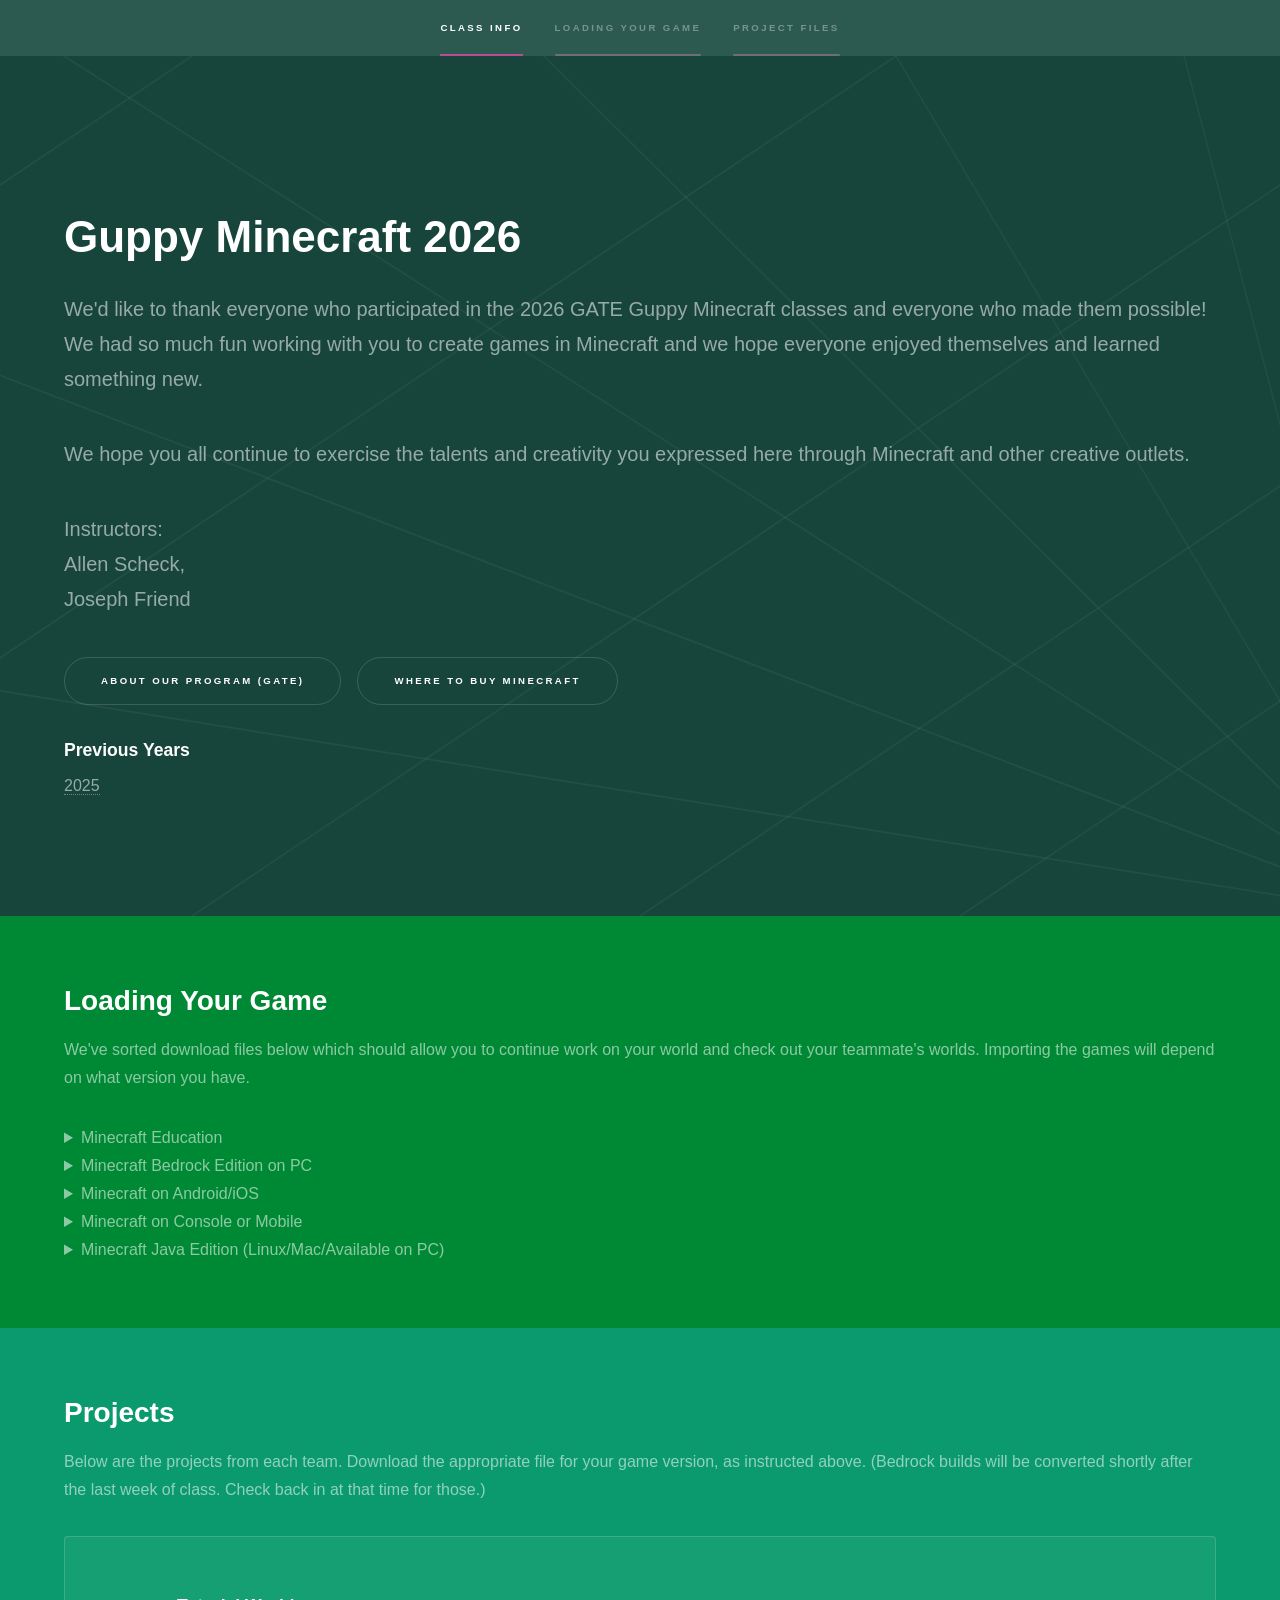
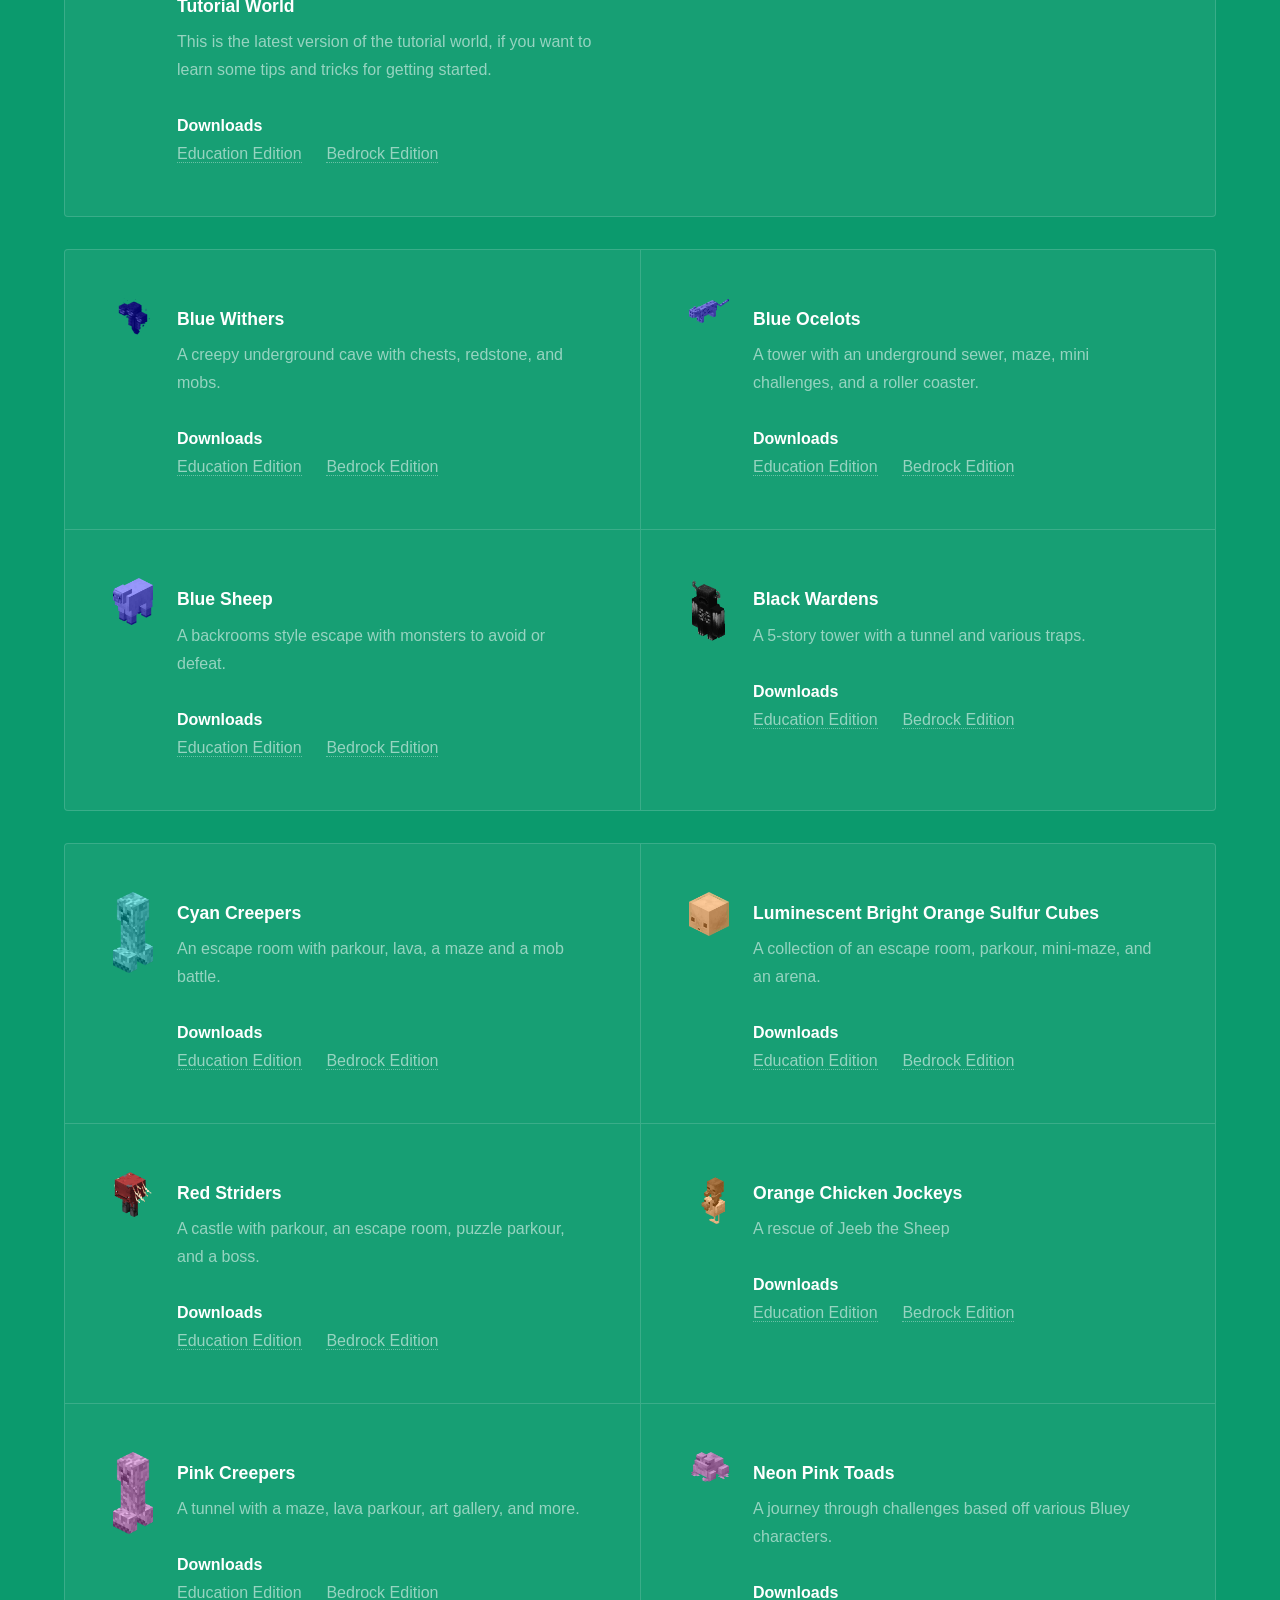
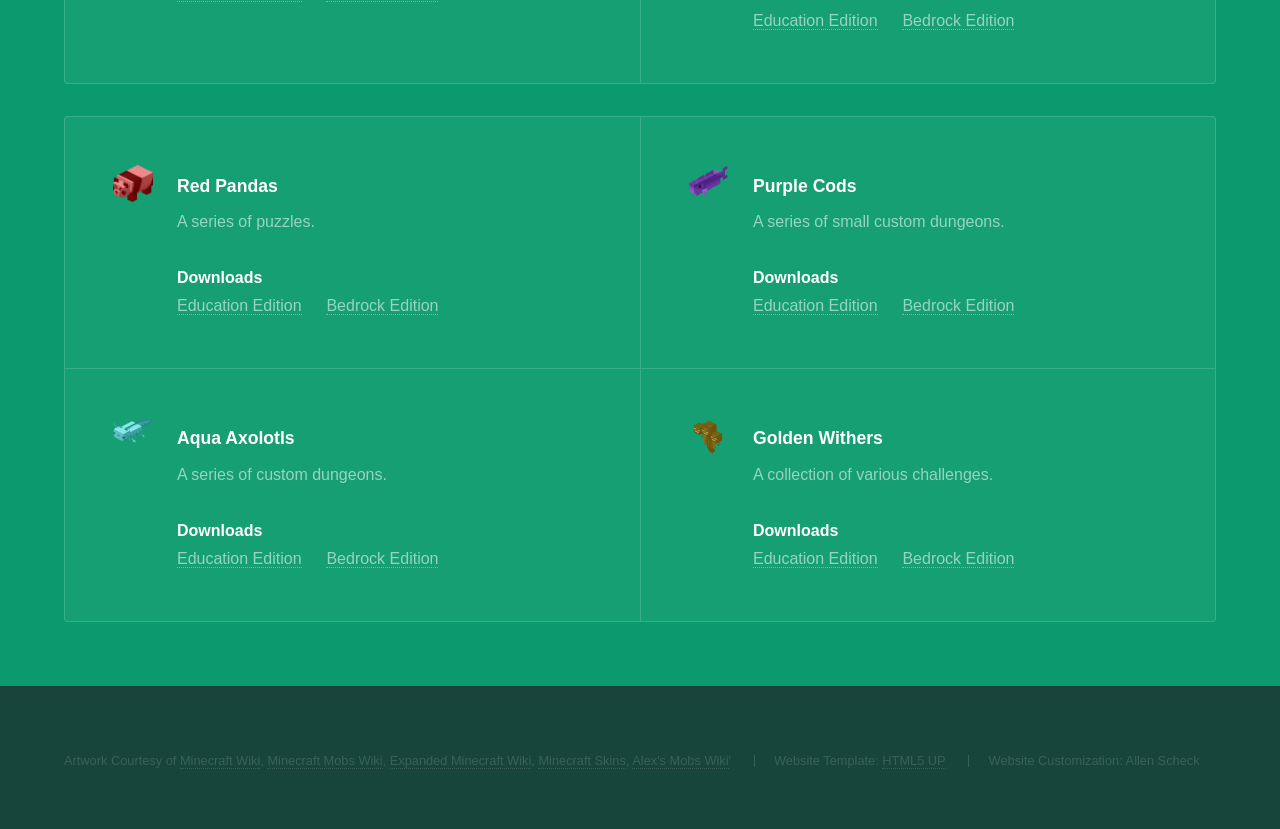
<file: index.html>
<!DOCTYPE HTML>
<!--
	Hyperspace by HTML5 UP
	html5up.net | @ajlkn
	Free for personal and commercial use under the CCA 3.0 license (html5up.net/license)
-->
<html>

<head>
	<title>Guppy Minecraft</title>
	<meta charset="utf-8" />
	<meta name="viewport" content="width=device-width, initial-scale=1, user-scalable=no" />
	<link rel="stylesheet" href="assets/css/main.css" />
	<noscript>
		<link rel="stylesheet" href="assets/css/noscript.css" />
	</noscript>
</head>

<body class="is-preload">

	<!-- Sidebar -->
	<section id="sidebar">
		<div class="inner">
			<nav>
				<ul>
					<li><a href="#intro">Class Info</a></li>
					<li><a href="#one">Loading Your Game</a></li>
					<li><a href="#two">Project Files</a></li>
				</ul>
			</nav>
		</div>
	</section>

	<!-- Wrapper -->
	<div id="wrapper">

		<!-- Intro -->
		<section id="intro" class="wrapper style1 fullscreen fade-up">
			<div class="inner">
				<h1>Guppy Minecraft 2026</h1>
				<p>We'd like to thank everyone who participated in the 2026 GATE Guppy Minecraft classes and everyone
					who made them possible!
					We had so much fun working with you to create games in Minecraft and we hope everyone enjoyed
					themselves and learned something new.
				<p>We hope you all continue to exercise the talents and creativity you expressed here through Minecraft
					and other creative outlets.
</p>
<p>
					Instructors: 
					<br>Allen Scheck,
					<br>Joseph Friend
				</p>

				<ul class="actions">
					<li><a href="index" class="button scrolly">About Our Program (GATE)</a></li>
					<li><a href="https://www.minecraft.net/en-us/choose-your-game" class="button scrolly">Where to Buy
							Minecraft</a></li>

				</ul>
				<h3>Previous Years</h3>
				<a href="2025">2025</a>
			</div>
		</section>
		<!-- One -->
		<section id="one" class="wrapper style2 fade-up">
			<div class="inner">
				<h2>Loading Your Game</h2>
				<p>We've sorted download files below which should allow you to continue work on your world and check out
					your teammate's worlds. Importing the games will depend on what version you have.
				<details>
					<summary>Minecraft Education</summary>
					<div style="margin-left:5%;">
						This is the version we used to build the game. It is generally only available to educators, but
						you may have a license through your school.<br>
						Download the Education Edition file and double click the file or use the <b>Import</b> button
						in-game.
					</div>
				</details>
				<details>
					<summary>Minecraft Bedrock Edition on PC</summary>
					<div style="margin-left:5%;">
						Minecraft Education does not officially support conversion to Bedrock but we used a third-party
						tool to convert the maps and they appear to be fully-intact even including features that are
						normally exclusive to Education Edition (like NPCs).<br>
						Download the Bedrock file and double click the file or use the <b>Import</b> button in-game.
					</div>
				</details>
				<details>
					<summary>Minecraft on Android/iOS</summary>
					<div style="margin-left:5%;">
						If your location in Minecraft's <b>Storage</b> settings, is set to <b>External</b>, you should
						be able to import onto Android/iOS using the PC instructions above, but that setting defaults to
						<b>Application</b>. If it is set to <b>Application</b>, you will need to follow the <b>Console
							or Mobile</b> instructions below.
					</div>
				</details>
				<details>
					<summary>Minecraft on Console or Mobile</summary>
					<div style="margin-left:5%;">
						Importing the map to console or mobile <b>can be done</b>, but it's kind of complicated and
						unfortunately requires you to own Bedrock Edition on PC.

						<ol>
							<li>You will need to be signed into Bedrock Edition on PC with the same Microsoft account
								that is signed into Minecraft on your console or mobile device.</li>
							<li>Import the file to the PC edition following the instructions above.</li>
							<li>Click the <b>edit</b> button next to the imported world.</li>
							<li>Click <b>Play on Realms</b>. This will create a <a
									href="https://www.minecraft.net/en-us/realms">Minecraft Realms Server</a> (An
								official Minecraft Service that provides server hosting for a monthly fee - currently
								starting at $4 a month. If you have never used it before, you should have access to a
								free trial.)</li>
							<li>On your mobile device or console, navigate to your realm.</li>
							<li>Click the edit button next to the Realm on the console or mobile device and select
								<b>Download</b>.</li>
							<li>It will now be available in your local games to play on the device.</li>
						</ol>
					</div>
				</details>
				<details>
					<summary>Minecraft Java Edition (Linux/Mac/Available on PC)</summary>
					<div style="margin-left:5%;">
						This is the original version of Minecraft, which does not receive the same updates as the
						Bedrock Edition and is less compatibile.<br>
						It is possible to convert the file using a 3rd-party tool called <a
							href="https://www.chunker.app/">Chunker</a>, <i>(which is not an official Minecraft product,
							but is generally trusted by the community.)</i>
						We attempted to convert some of the files with Chunker, but they were missing a lot of the
						essential elements that are exclusive to Bedrock and Education Edition and added some strange
						structures due to misreading map heights, so we have not included those. You are welcome to
						attempt to convert the files yourself, but they may still require a lot of changes before
						they're playable again.
					</div>
				</details>
				</p>
			</div>
		</section>
		<!-- Two -->
		<section id="two" class="wrapper style3 fade-up">
			<div class="inner">
				<h2>Projects</h2>
				<p>Below are the projects from each team. Download the appropriate file for your game version, as
					instructed above. (Bedrock builds will be converted shortly after the last week of class. Check back
					in at that time for those.)</p>
				<div class="features">
					<section>
						<span class="icon transparent major"><img src="images/CraftingTable_MinecraftWiki.webp"
								width=100%></span>
						<div>
							<h3>Tutorial World</h3>
							<p> This is the latest version of the tutorial world, if you want to learn some tips and
								tricks for getting started.
								<br><br><b>Downloads</b><br>
								<a href="https://github.com/MSUGuppyMinecraft/2026Projects/raw/refs/heads/main/TutorialWorld.mcworld"
									download>Education Edition</a> &emsp;
								<a href="https://github.com/MSUGuppyMinecraft/2026Projects/raw/refs/heads/main/Bedrock/TutorialWorld.mcworld"
									download>Bedrock Edition</a>


								</ul>
							</p>
						</div>
					</section>
				</div>
				<div class="features">
					<section>
						<span class="icon transparent major"><img src="images/BlueWither.png" width=100%></span>
						<div>
							<h3>Blue Withers</h3>
							<p>A creepy underground cave with chests, redstone, and mobs.
								<br><br><b>Downloads</b><br>
								<a href="https://github.com/MSUGuppyMinecraft/2026Projects/raw/refs/heads/main/Blue%20Withers.mcworld"
									download>Education Edition</a> &emsp;
								<a href="https://github.com/MSUGuppyMinecraft/2026Projects/raw/refs/heads/main/Bedrock/Blue%20Withers.mcworld"
									download>Bedrock Edition</a>

								</ul>
							</p>
						</div>
					</section>
					<section>
						<span class="icon transparent major"><img src="images/BlueOcelot.png" width=100%></span>
						<div>
							<h3>Blue Ocelots</h3>
							<p>A tower with an underground sewer, maze, mini challenges, and a roller coaster.
								<br><br><b>Downloads</b><br>
								<a href="https://github.com/MSUGuppyMinecraft/2026Projects/raw/refs/heads/main/Blue%20Ocelots.mcworld"
									download>Education Edition</a> &emsp;
								<a href="https://github.com/MSUGuppyMinecraft/2026Projects/raw/refs/heads/main/Bedrock/Blue%20Ocelots.mcworld"
									download>Bedrock Edition</a>

								</ul>
							</p>
						</div>
					</section>
					<section>
						<span class="icon transparent major"><img src="images/BlueSheep.png" width=100%></span>
						<div>
							<h3>Blue Sheep</h3>
							<p>A backrooms style escape with monsters to avoid or defeat.
								<br><br><b>Downloads</b><br>
								<a href="https://github.com/MSUGuppyMinecraft/2026Projects/raw/refs/heads/main/Blue%20Sheep.mcworld"
									download>Education Edition</a> &emsp;
								<a href="https://github.com/MSUGuppyMinecraft/2026Projects/raw/refs/heads/main/Bedrock/Blue%20Sheep.mcworld"
									download>Bedrock Edition</a>
								</ul>
							</p>
						</div>
					</section>
					<section>
						<span class="icon transparent major"><img src="images/BlackWarden.png" width=100%></span>
						<div>
							<h3>Black Wardens</h3>
							<p>A 5-story tower with a tunnel and various traps.
								<br><br><b>Downloads</b><br>
								<a href="https://github.com/MSUGuppyMinecraft/2026Projects/raw/refs/heads/main/Black%20Wardens.mcworld"
									download>Education Edition</a> &emsp;
								<a href="https://github.com/MSUGuppyMinecraft/2026Projects/raw/refs/heads/main/Bedrock/Black%20Wardens.mcworld"
									download>Bedrock Edition</a>
								</ul>
							</p>
						</div>
					</section>
					</div>
				<div class="features">
					<section>
						<span class="icon transparent major"><img src="images/CyanCreeper.png" width=100%></span>
						<div>
							<h3>Cyan Creepers</h3>
							<p>An escape room with parkour, lava, a maze and a mob battle.
								<br><br><b>Downloads</b><br>
								<a href="https://github.com/MSUGuppyMinecraft/2026Projects/raw/refs/heads/main/Cyan%20Creepers.mcworld"
									download>Education Edition</a> &emsp;
								<a href="https://github.com/MSUGuppyMinecraft/2026Projects/raw/refs/heads/main/Bedrock/Cyan%20Creepers.mcworld"
									download>Bedrock Edition</a>

								</ul>
							</p>
						</div>
					</section>
					<section>
						<span class="icon transparent major"><img src="images/OrangeSulfurCube.png" width=100%></span>
						<div>
							<h3>Luminescent Bright Orange Sulfur Cubes</h3>
							<p>A collection of an escape room, parkour, mini-maze, and an arena.
								<br><br><b>Downloads</b><br>
								<a href="https://github.com/MSUGuppyMinecraft/2026Projects/raw/refs/heads/main/Orange%20Sulfur%20Cubes.mcworld"
									download>Education Edition</a> &emsp;
								<a href="https://github.com/MSUGuppyMinecraft/2026Projects/raw/refs/heads/main/Bedrock/Orange%20Sulfur%20Cubes.mcworld"
									download>Bedrock Edition</a>
								</ul>
							</p>
						</div>
					</section>
					<section>
						<span class="icon transparent major"><img src="images/RedStrider.png" width=100%></span>
						<div>
							<h3>Red Striders</h3>
							<p>A castle with parkour, an escape room, puzzle parkour, and a boss.
								<br><br><b>Downloads</b><br>
								<a href="https://github.com/MSUGuppyMinecraft/2026Projects/raw/refs/heads/main/Red%20Striders.mcworld"
									download>Education Edition</a> &emsp;
								<a href="https://github.com/MSUGuppyMinecraft/2026Projects/raw/refs/heads/main/Bedrock/Red%20Striders.mcworld"
									download>Bedrock Edition</a>
								</ul>
							</p>
						</div>
					</section>
					<section>
						<span class="icon transparent major"><img src="images/OrangeChickenJockey.png"
								width=100%></span>
						<div>
							<h3>Orange Chicken Jockeys</h3>
							<p>A rescue of Jeeb the Sheep
								<br><br><b>Downloads</b><br>
								<a href="https://github.com/MSUGuppyMinecraft/2026Projects/raw/refs/heads/main/Orange%20CJ.mcworld"
									download>Education Edition</a> &emsp;
								<a href="https://github.com/MSUGuppyMinecraft/2026Projects/raw/refs/heads/main/Bedrock/Orange%20CJ.mcworld"
									download>Bedrock Edition</a>
								</ul>
							</p>
						</div>
					</section>
					<section>
						<span class="icon transparent major"><img src="images/PinkCreeper.png" width=100%></span>
						<div>
							<h3>Pink Creepers</h3>
							<p>A tunnel with a maze, lava parkour, art gallery, and more.
								<br><br><b>Downloads</b><br>
								<a href="https://github.com/MSUGuppyMinecraft/2026Projects/raw/refs/heads/main/Pink%20Creepers.mcworld"
									download>Education Edition</a> &emsp;
								<a href="https://github.com/MSUGuppyMinecraft/2026Projects/raw/refs/heads/main/Bedrock/Pink%20Creepers.mcworld"
									download>Bedrock Edition</a>
								</ul>
							</p>
						</div>
					</section>
					<section>
						<span class="icon transparent major"><img src="images/PinkToad.png" width=100%></span>
						<div>
							<h3>Neon Pink Toads</h3>
							<p>A journey through challenges based off various Bluey characters.
								<br><br><b>Downloads</b><br>
								<a href="https://github.com/MSUGuppyMinecraft/2026Projects/raw/refs/heads/main/Neon%20Pink%20Toads.mcworld"
									download>Education Edition</a> &emsp;
								<a href="https://github.com/MSUGuppyMinecraft/2026Projects/raw/refs/heads/main/Bedrock/Neon%20Pink%20Toads.mcworld"
									download>Bedrock Edition</a>
								</ul>
							</p>
						</div>
					</section>
					</div>
				<div class="features">
					<section>
						<span class="icon transparent major">
							<img src="images/RedPanda.png" width=100%>
						</span>
						<div>
							<h3>Red Pandas</h3>
							<p>
								A series of puzzles.
								<br>
								<br>
								<b>Downloads</b>
								<br>
								<a href="https://github.com/MSUGuppyMinecraft/2026Projects/raw/refs/heads/main/Red%20Pandas.mcworld"
									download="">Education Edition</a> &emsp;
									<a href="https://github.com/MSUGuppyMinecraft/2026Projects/raw/refs/heads/main/Bedrock/Red%20Pandas.mcworld"
																		download="">Bedrock Edition</a>
								</ul>
							</p>
						</div>
					</section>
					<section>
						<span class="icon transparent major">
							<img src="images/PurpleCod.png" width=100%>
						</span>
						<div>
							<h3>Purple Cods</h3>
							<p>
								A series of small custom dungeons.
								<br>
								<br>
								<b>Downloads</b>
								<br>
								<a href="https://github.com/MSUGuppyMinecraft/2026Projects/raw/refs/heads/main/Purple%20Cod.mcworld"
									download="">Education Edition</a> &emsp;
									<a href="https://github.com/MSUGuppyMinecraft/2026Projects/raw/refs/heads/main/Bedrock/Purple%20Cod.mcworld" download>Bedrock Edition</a>

								</ul>
							</p>
						</div>
					</section>
					<section>
						<span class="icon transparent major">
							<img src="images/AquaAxolotl.png" width=100%>
						</span>
						<div>
							<h3>Aqua Axolotls</h3>
							<p>
								A series of custom dungeons.
								<br>
								<br>
								<b>Downloads</b>
								<br>
								<a href="https://github.com/MSUGuppyMinecraft/2026Projects/raw/refs/heads/main/Aqua%20Axolotls.mcworld"
									download="">Education Edition</a> &emsp;
<a href="https://github.com/MSUGuppyMinecraft/2026Projects/raw/refs/heads/main/Bedrock/Aqua%20Axolotls.mcworld" download>Bedrock Edition</a>
								</ul>
							</p>
						</div>
					</section>
					<section>
						<span class="icon transparent major">
							<img src="images/GoldenWither.png" width=100%>
						</span>
						<div>
							<h3>Golden Withers</h3>
							<p>
								A collection of various challenges.
								<br>
								<br>
								<b>Downloads</b>
								<br>
								<a href="https://github.com/MSUGuppyMinecraft/2026Projects/raw/refs/heads/main/Golden%20Withers.mcworld"
									download="">Education Edition</a> &emsp;
<a href="https://github.com/MSUGuppyMinecraft/2026Projects/raw/refs/heads/main/Bedrock/Golden%20Withers.mcworld" download>Bedrock Edition</a>
								</ul>
							</p>
						</div>
					</section>


				</div>

			</div>

		</section>



	</div>

	<!-- Footer -->
	<footer id="footer" class="wrapper style1-alt">
		<div class="inner">
			<ul class="menu">
				<li>Artwork Courtesy of <a href="https://minecraft.wiki/">Minecraft Wiki</a>, <a
						href="https://mcmobs.fandom.com/">Minecraft Mobs Wiki</a>, <a
						href="https://expanded-minecraft.fandom.com/">Expanded Minecraft Wiki</a>, <a
						href="https://www.minecraftskins.net/">Minecraft Skins</a>, <a
						href="https://alexs-mobs-unofficial.fandom.com/">Alex's Mobs Wiki</a></li>'
				<li>Website Template: <a href="https://html5up.net">HTML5 UP</a></li>
				<li>Website Customization: Allen Scheck</li>
			</ul>
		</div>
	</footer>

	<!-- Scripts -->
	<script src="assets/js/jquery.min.js"></script>
	<script src="assets/js/jquery.scrollex.min.js"></script>
	<script src="assets/js/jquery.scrolly.min.js"></script>
	<script src="assets/js/browser.min.js"></script>
	<script src="assets/js/breakpoints.min.js"></script>
	<script src="assets/js/util.js"></script>
	<script src="assets/js/main.js"></script>

</body>

</html>
</file>
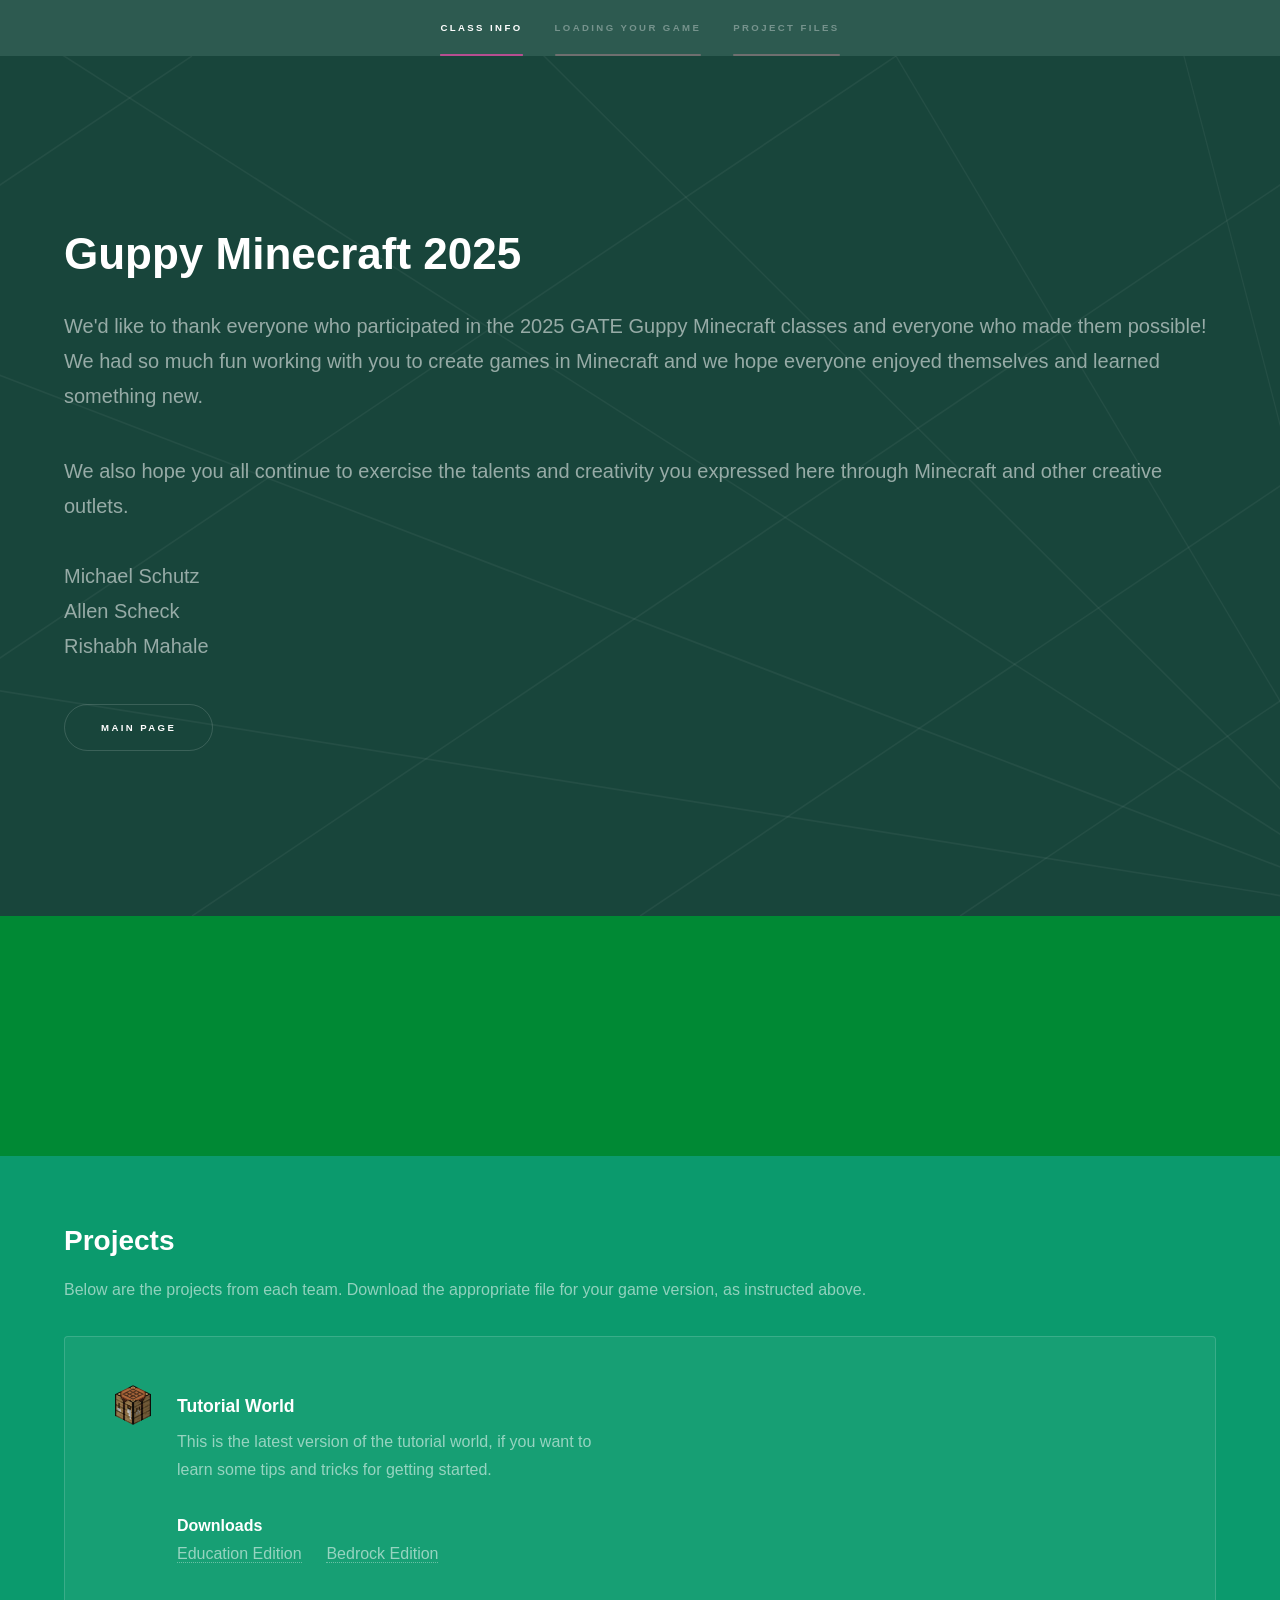
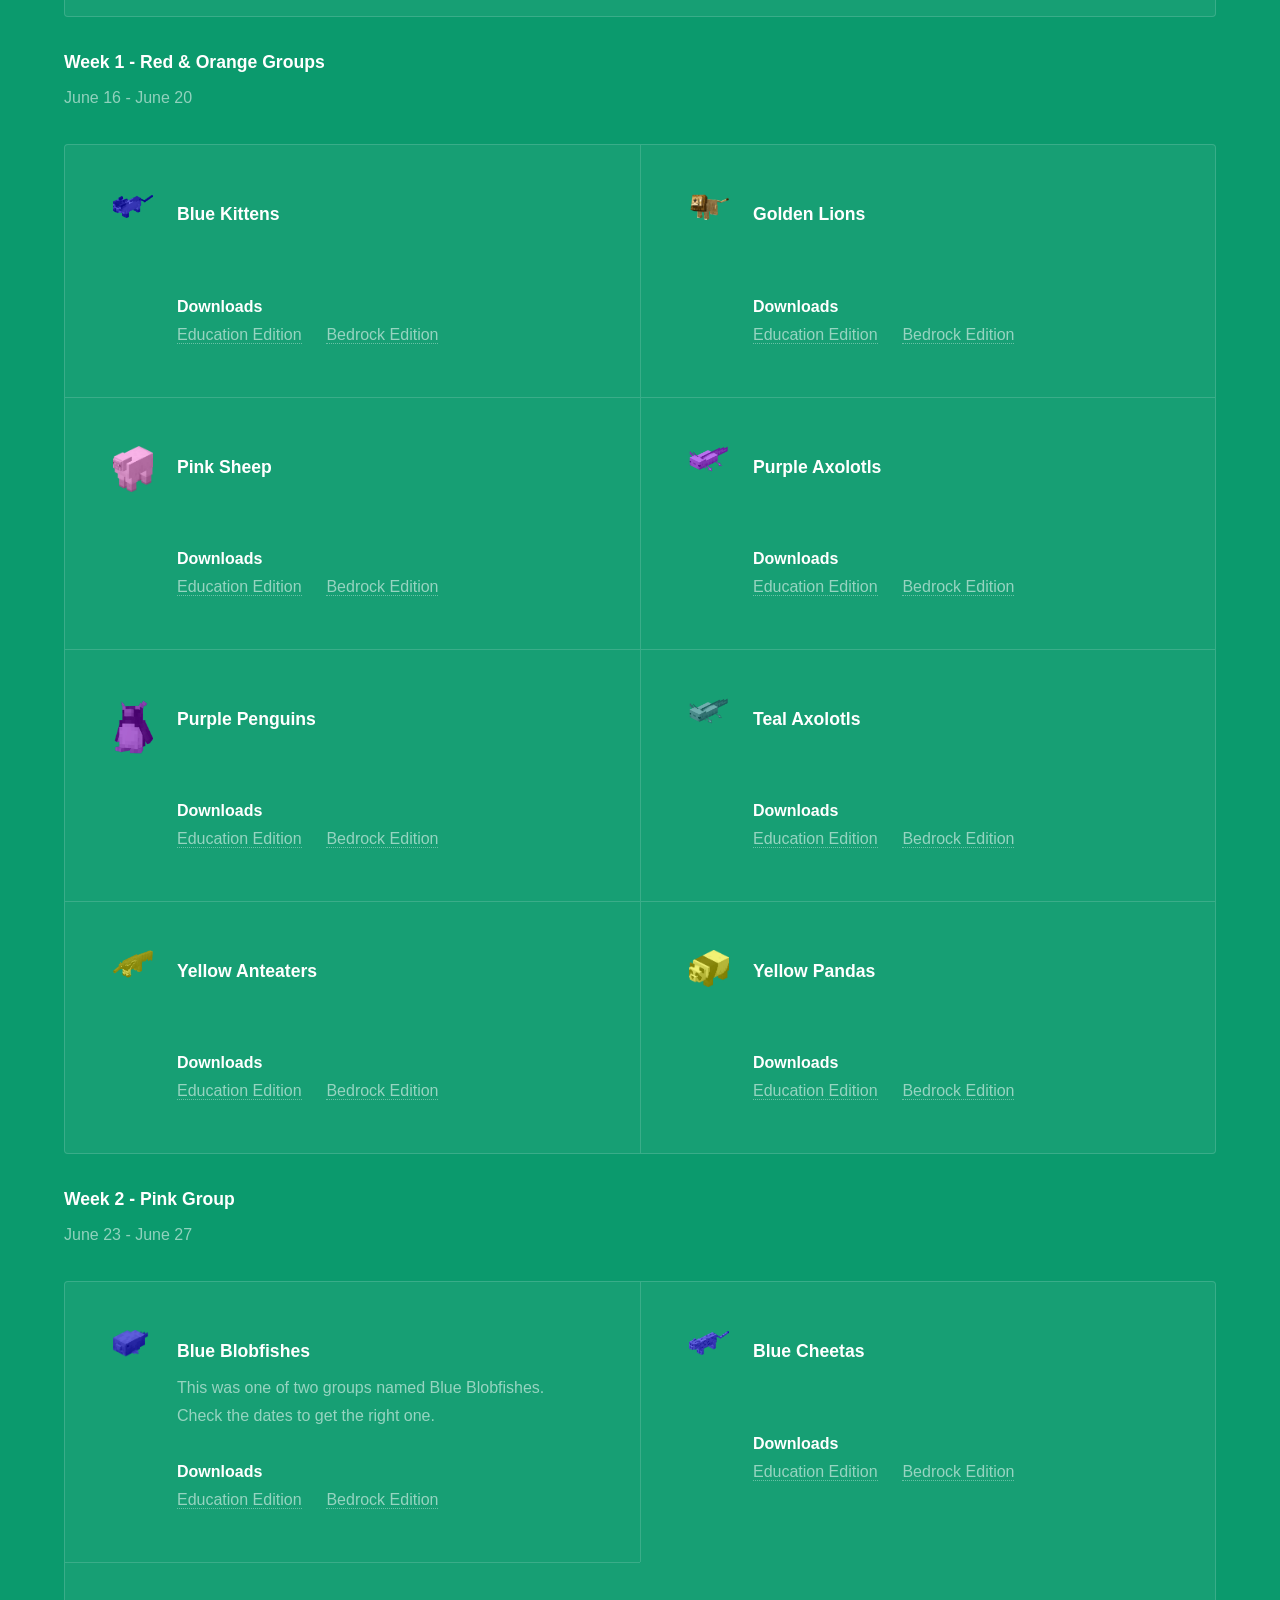
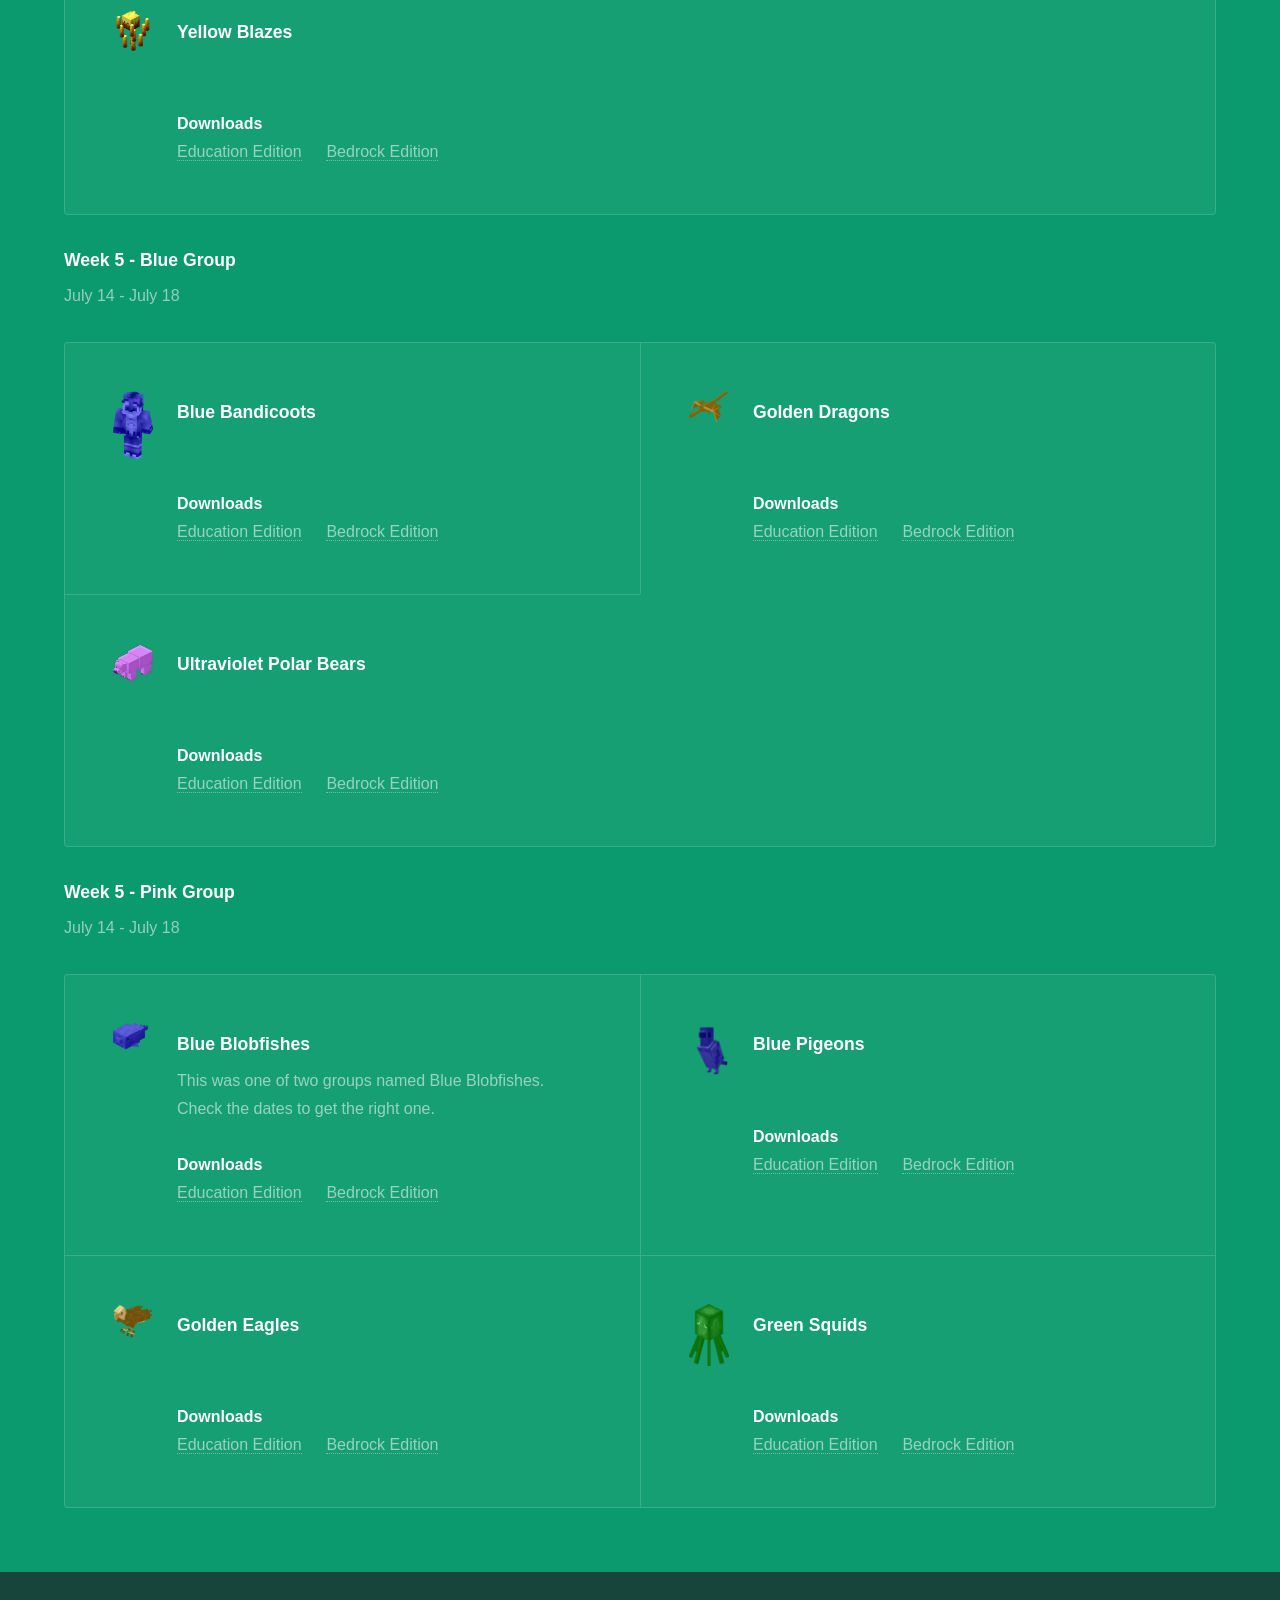
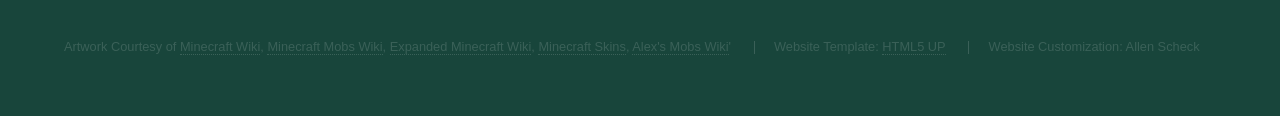
<file: 2025.html>
<!DOCTYPE HTML>
<!--
	Hyperspace by HTML5 UP
	html5up.net | @ajlkn
	Free for personal and commercial use under the CCA 3.0 license (html5up.net/license)
-->
<html>
	<head>
		<title>Guppy Minecraft</title>
		<meta charset="utf-8" />
		<meta name="viewport" content="width=device-width, initial-scale=1, user-scalable=no" />
		<link rel="stylesheet" href="assets/css/main.css" />
		<noscript><link rel="stylesheet" href="assets/css/noscript.css" /></noscript>
	</head>
	<body class="is-preload">

		<!-- Sidebar -->
			<section id="sidebar">
				<div class="inner">
					<nav>
						<ul>
							<li><a href="#intro">Class Info</a></li>
							<li><a href="#one">Loading Your Game</a></li>
							<li><a href="#two">Project Files</a></li>
						</ul>
					</nav>
				</div>
			</section>

		<!-- Wrapper -->
			<div id="wrapper">

				<!-- Intro -->
					<section id="intro" class="wrapper style1 fullscreen fade-up">
						<div class="inner">
							<h1>Guppy Minecraft 2025</h1>
							<p>We'd like to thank everyone who participated in the 2025 GATE Guppy Minecraft classes and everyone who made them possible! 
							We had so much fun working with you to create games in Minecraft and we hope everyone enjoyed themselves and learned something new.
							<p>We also hope you all continue to exercise the talents and creativity you expressed here through Minecraft and other creative outlets.

							<br>
							<br>Michael Schutz
                            <br>Allen Scheck
							<br>Rishabh Mahale
							</p>

							<ul class="actions">
								<li><a href="index" class="button scrolly">Main Page</a></li>								
							</ul>
						</div>
					</section>
					<!-- One -->
					<section id="one" class="wrapper style2 fade-up">
					<div class="inner">
					<h2>Loading Your Game</h2>
							<p>We've sorted download files below which should allow you to continue work on your world and check out your teammate's worlds. Importing the games will depend on what version you have. Please see the <a href="index">homepage of this site</a> for instructions on importing your game.
						
							</p>
					</div>
					</section>
				<!-- Two -->
					<section id="two" class="wrapper style3 fade-up">
						<div class="inner">
							<h2>Projects</h2>
							<p>Below are the projects from each team. Download the appropriate file for your game version, as instructed above.</p>
							<div class="features">
							<section>
									<span class="icon transparent major"><img src="images/CraftingTable_MinecraftWiki.webp"width=100%></span>
									<div><h3>Tutorial World</h3>
									<p> This is the latest version of the tutorial world, if you want to learn some tips and tricks for getting started.
									<br><br><b>Downloads</b><br>
									<a href="worlds/2025/Tutorial_EDU.mcworld" download>Education Edition</a> &emsp;
									<a href="worlds/2025/Tutorial_BR.mcworld" download>Bedrock Edition</a> &emsp;
								
									</ul></p>
								</div>
								</section>
								</div>
							<div><h3>Week 1 - Red & Orange Groups</h3>
							<p>June 16 - June 20</p>
							<div class="features">
								<section>
									<span class="icon transparent major"><img src="images/BlueKitten_MinecraftWiki.webp"width=100%></span>
									<div><h3>Blue Kittens</h3>
									<p>
									<br><br><b>Downloads</b><br>
									<a href="worlds/2025/Blue_Kittens_EDU.mcworld" download>Education Edition</a> &emsp;
									<a href="worlds/2025/Blue_Kittens_BR.mcworld" download>Bedrock Edition</a> &emsp;
								
									</ul></p>
								</div>
								</section>
								<section>
									<span class="icon transparent major"><img src="images/lion_MinecraftWiki.webp"width=100%></span>
									<div><h3>Golden Lions</h3>
									<p>
									<br><br><b>Downloads</b><br>
									<a href="worlds/2025/Golden_Lions_EDU.mcworld" download>Education Edition</a> &emsp;
									<a href="worlds/2025/Golden_Lions_BR.mcworld" download>Bedrock Edition</a> &emsp;
								
									</ul></p>
								</div>
								</section>
								<section>
									<span class="icon transparent major"><img src="images/PinkSheep_MinecraftWiki.webp"width=100%></span>
									<div><h3>Pink Sheep</h3>
									<p>
									<br><br><b>Downloads</b><br>
									<a href="worlds/2025/Pink_Sheep_EDU.mcworld" download>Education Edition</a> &emsp;
									<a href="worlds/2025/Pink_Sheep_BR.mcworld" download>Bedrock Edition</a> &emsp;
								
									</ul></p>
								</div>
								</section>
																<section>
									<span class="icon transparent major"><img src="images/PurpleAxolotl_MinecraftWiki.webp"width=100%></span>
									<div><h3>Purple Axolotls</h3>
									<p>
									<br><br><b>Downloads</b><br>
									<a href="worlds/2025/Purple_Axolotls_EDU.mcworld" download>Education Edition</a> &emsp;
									<a href="worlds/2025/Purple_Axolotls_BR.mcworld" download>Bedrock Edition</a> &emsp;
								
									</ul></p>
								</div>
								</section>
																<section>
									<span class="icon transparent major"><img src="images/PurplePenguin_MinecraftMobsWiki.webp"width=100%></span>
									<div><h3>Purple Penguins</h3>
									<p>
									<br><br><b>Downloads</b><br>
									<a href="worlds/2025/Purple_Penguins_EDU.mcworld" download>Education Edition</a> &emsp;
									<a href="worlds/2025/Purple_Penguins_BR.mcworld" download>Bedrock Edition</a> &emsp;
								
									</ul></p>
								</div>
								</section>
																<section>
									<span class="icon transparent major"><img src="images/TealAxolotl_MinecraftWiki.webp"width=100%></span>
									<div><h3>Teal Axolotls</h3>
									<p>
									<br><br><b>Downloads</b><br>
									<a href="worlds/2025/Teal_Axolotls_EDU.mcworld" download>Education Edition</a> &emsp;
									<a href="worlds/2025/Teal_Axolotls_BR.mcworld" download>Bedrock Edition</a> &emsp;
								
									</ul></p>
								</div>
								</section>
																<section>
									<span class="icon transparent major"><img src="images/YellowAnteater_AlexsMobsUnofficialWiki.webp"width=100%></span>
									<div><h3>Yellow Anteaters</h3>
									<p>
									<br><br><b>Downloads</b><br>
									<a href="worlds/2025/Yellow_Anteaters_EDU.mcworld" download>Education Edition</a> &emsp;
									<a href="worlds/2025/Yellow_Anteaters_BR.mcworld" download>Bedrock Edition</a> &emsp;
								
									</ul></p>
								</div>
								</section>
																<section>
									<span class="icon transparent major"><img src="images/YellowPanda_MinecraftWiki.webp"width=100%></span>
									<div><h3>Yellow Pandas</h3>
									<p>
									<br><br><b>Downloads</b><br>
									<a href="worlds/2025/Yellow_Pandas_EDU.mcworld" download>Education Edition</a> &emsp;
									<a href="worlds/2025/Yellow_Pandas_BR.mcworld" download>Bedrock Edition</a> &emsp;
								
									</ul></p>
								</div>
								</section>
							</div>
							<div><h3>Week 2 - Pink Group</h3>
							<p>June 23 - June 27</p>
							<div class="features">
								<section>
									<span class="icon transparent major"><img src="images/BlueBlobfish_ExpandedMinecraftWiki.png"width=100%></span>
									<div><h3>Blue Blobfishes</h3>
									<p>This was one of two groups named Blue Blobfishes. Check the dates to get the right one.
									<br><br><b>Downloads</b><br>
									<a href="worlds/2025/Blue_Blobfish_EDU.mcworld" download>Education Edition</a> &emsp;
									<a href="worlds/2025/Blue_Blobfish_BR.mcworld" download>Bedrock Edition</a> &emsp;
								
									</ul></p>
								</div>
								</section>
								<section>
									<span class="icon transparent major"><img src="images/BlueOcelot_MinecraftWiki.webp"width=100%></span>
									<div><h3>Blue Cheetas</h3>
									<p>
									<br><br><b>Downloads</b><br>
									<a href="worlds/2025/Blue_Cheetas_EDU.mcworld" download>Education Edition</a> &emsp;
									<a href="worlds/2025/Blue_Cheetas_BR.mcworld" download>Bedrock Edition</a> &emsp;
								
									</ul></p>
								</div>
								</section>
								<section>
									<span class="icon transparent major"><img src="images/Blaze_MinecraftWiki.png"width=100%></span>
									<div><h3>Yellow Blazes</h3>
									<p>
									<br><br><b>Downloads</b><br>
									<a href="worlds/2025/Yellow_Blazes_EDU.mcworld" download>Education Edition</a> &emsp;
									<a href="worlds/2025/Yellow_Blazes_BR.mcworld" download>Bedrock Edition</a> &emsp;
								
									</ul></p>
								</div>
								</section>
								
							</div>
							<div><h3>Week 5 - Blue Group</h3>
							<p>July 14 - July 18</p>
							<div class="features">
								<section>
									<span class="icon transparent major"><img src="images/BlueBandicoot_MinecraftSkins.webp"width=100%></span>
									<div><h3>Blue Bandicoots</h3>
									<p> 
									<br><br><b>Downloads</b><br>
									<a href="worlds/2025/Blue_Bandicoots_EDU.mcworld" download>Education Edition</a> &emsp;
									<a href="worlds/2025/Blue_Bandicoots_BR.mcworld" download>Bedrock Edition</a> &emsp;
								
									</ul></p>
								</div>
								</section>
								<section>
									<span class="icon transparent major"><img src="images/GoldenDragon_MinecraftWiki.png"width=100%></span>
									<div><h3>Golden Dragons</h3>
									<p>
									<br><br><b>Downloads</b><br>
									<a href="worlds/2025/Golden_Dragons_EDU.mcworld" download>Education Edition</a> &emsp;
									<a href="worlds/2025/Golden_Dragons_BR.mcworld" download>Bedrock Edition</a> &emsp;
								
									</ul></p>
								</div>
								</section>
								<section>
									<span class="icon transparent major"><img src="images/UVPolarBear_MinecraftWiki.webp"width=100%></span>
									<div><h3>Ultraviolet Polar Bears</h3>
									<p>
									<br><br><b>Downloads</b><br>
									<a href="worlds/2025/UV_Polar_Bears_EDU.mcworld" download>Education Edition</a> &emsp;
									<a href="worlds/2025/UV_Polar_Bears_BR.mcworld" download>Bedrock Edition</a> &emsp;
								
									</ul></p>
								</div>
								</section>
								
							</div>
							<div><h3>Week 5 - Pink Group</h3>
							<p>July 14 - July 18</p>
							<div class="features">
								<section>
									<span class="icon transparent major"><img src="images/BlueBlobfish_ExpandedMinecraftWiki.png"width=100%></span>
									<div><h3>Blue Blobfishes</h3>
									<p> This was one of two groups named Blue Blobfishes. Check the dates to get the right one.
									<br><br><b>Downloads</b><br>
									<a href="worlds/2025/Blue_Blobfishes_EDU.mcworld" download>Education Edition</a> &emsp;
									<a href="worlds/2025/Blue_Blobfishes_BR.mcworld" download>Bedrock Edition</a> &emsp;
								
									</ul></p>
								</div>
								</section>
								<section>
									<span class="icon transparent major"><img src="images/Blue_Pigeon_MinecraftMobsWiki.png"width=100%></span>
									<div><h3>Blue Pigeons</h3>
									<p> 
									<br><br><b>Downloads</b><br>
									<a href="worlds/2025/Blue_Pigeons_EDU.mcworld" download>Education Edition</a> &emsp;
									<a href="worlds/2025/Blue_Pigeons_BR.mcworld" download>Bedrock Edition</a> &emsp;
								
									</ul></p>
								</div>
								</section>
								<section>
									<span class="icon transparent major"><img src="images/GoldenEagle_AlexsMobs.png"width=100%></span>
									<div><h3>Golden Eagles</h3>
									<p> 
									<br><br><b>Downloads</b><br>
									<a href="worlds/2025/Golden_Eagles_EDU.mcworld" download>Education Edition</a> &emsp;
									<a href="worlds/2025/Golden_Eagles_BR.mcworld" download>Bedrock Edition</a> &emsp;
								
									</ul></p>
								</div>
								</section>
								<section>
									<span class="icon transparent major"><img src="images/GreenSquid_MinecraftWiki.png"width=100%></span>
									<div><h3>Green Squids</h3>
									<p>
									<br><br><b>Downloads</b><br>
									<a href="worlds/2025/Green_Squids_EDU.mcworld" download>Education Edition</a> &emsp;
									<a href="worlds/2025/Green_Squids_BR.mcworld" download>Bedrock Edition</a> &emsp;
								
									</ul></p>
								</div>
								</section>
								
							</div>
							
						</div>

					</section>

				

			</div>

		<!-- Footer -->
			<footer id="footer" class="wrapper style1-alt">
				<div class="inner">
					<ul class="menu">
						<li>Artwork Courtesy of <a href="https://minecraft.wiki/">Minecraft Wiki</a>, <a href="https://mcmobs.fandom.com/">Minecraft Mobs Wiki</a>, <a href="https://expanded-minecraft.fandom.com/">Expanded Minecraft Wiki</a>, <a href="https://www.minecraftskins.net/">Minecraft Skins</a>, <a href="https://alexs-mobs-unofficial.fandom.com/">Alex's Mobs Wiki</a></li>'
						<li>Website Template: <a href="https://html5up.net">HTML5 UP</a></li>
						<li>Website Customization: Allen Scheck</li>
					</ul>
				</div>
			</footer>

		<!-- Scripts -->
			<script src="assets/js/jquery.min.js"></script>
			<script src="assets/js/jquery.scrollex.min.js"></script>
			<script src="assets/js/jquery.scrolly.min.js"></script>
			<script src="assets/js/browser.min.js"></script>
			<script src="assets/js/breakpoints.min.js"></script>
			<script src="assets/js/util.js"></script>
			<script src="assets/js/main.js"></script>

	</body>
</html>
</file>
<file: assets/css/noscript.css>
/*
	Hyperspace by HTML5 UP
	html5up.net | @ajlkn
	Free for personal and commercial use under the CCA 3.0 license (html5up.net/license)
*/

/* Spotlights */

	.spotlights > section > .image:before {
		opacity: 0 !important;
	}

	.spotlights > section > .content > .inner {
		-moz-transform: none !important;
		-webkit-transform: none !important;
		-ms-transform: none !important;
		transform: none !important;
		opacity: 1 !important;
	}

/* Wrapper */

	.wrapper > .inner {
		opacity: 1 !important;
		-moz-transform: none !important;
		-webkit-transform: none !important;
		-ms-transform: none !important;
		transform: none !important;
	}

/* Sidebar */

	#sidebar > .inner {
		opacity: 1 !important;
	}

	#sidebar nav > ul > li {
		-moz-transform: none !important;
		-webkit-transform: none !important;
		-ms-transform: none !important;
		transform: none !important;
		opacity: 1 !important;
	}
</file>
<file: assets/css/main.css>
@import url(fontawesome-all.min.css);

/*
	Hyperspace by HTML5 UP
	html5up.net | @ajlkn
	Free for personal and commercial use under the CCA 3.0 license (html5up.net/license)
*/

html, body, div, span, applet, object,
iframe, h1, h2, h3, h4, h5, h6, p, blockquote,
pre, a, abbr, acronym, address, big, cite,
code, del, dfn, em, img, ins, kbd, q, s, samp,
small, strike, strong, sub, sup, tt, var, b,
u, i, center, dl, dt, dd, ol, ul, li, fieldset,
form, label, legend, table, caption, tbody,
tfoot, thead, tr, th, td, article, aside,
canvas, details, embed, figure, figcaption,
footer, header, hgroup, menu, nav, output, ruby,
section, summary, time, mark, audio, video {
	margin: 0;
	padding: 0;
	border: 0;
	font-size: 100%;
	font: inherit;
	vertical-align: baseline;}

article, aside, details, figcaption, figure,
footer, header, hgroup, menu, nav, section {
	display: block;}

body {
	line-height: 1;
}

ol, ul {
	list-style: none;
}

blockquote, q {
	quotes: none;
}

	blockquote:before, blockquote:after, q:before, q:after {
		content: '';
		content: none;
	}

table {
	border-collapse: collapse;
	border-spacing: 0;
}

body {
	-webkit-text-size-adjust: none;
}

mark {
	background-color: transparent;
	color: inherit;
}

input::-moz-focus-inner {
	border: 0;
	padding: 0;
}

input, select, textarea {
	-moz-appearance: none;
	-webkit-appearance: none;
	-ms-appearance: none;
	appearance: none;
}

/* Basic */

	@-ms-viewport {
		width: device-width;
	}

	body {
		-ms-overflow-style: scrollbar;
	}

	@media screen and (max-width: 480px) {

		html, body {
			min-width: 320px;
		}

	}

	html {
		box-sizing: border-box;
	}

	*, *:before, *:after {
		box-sizing: inherit;
	}

	body {
		background: #312450;
	}

		body.is-preload *, body.is-preload *:before, body.is-preload *:after {
			-moz-animation: none !important;
			-webkit-animation: none !important;
			-ms-animation: none !important;
			animation: none !important;
			-moz-transition: none !important;
			-webkit-transition: none !important;
			-ms-transition: none !important;
			transition: none !important;
		}

/* Type */

	body, input, select, textarea {
		color: rgba(255, 255, 255, 0.55);
		font-family: Arial, Helvetica, sans-serif;
		font-size: 16.5pt;
		font-weight: normal;
		line-height: 1.75;
	}

		@media screen and (max-width: 1680px) {

			body, input, select, textarea {
				font-size: 13pt;
			}

		}

		@media screen and (max-width: 1280px) {

			body, input, select, textarea {
				font-size: 12pt;
			}

		}

		@media screen and (max-width: 360px) {

			body, input, select, textarea {
				font-size: 11pt;
			}

		}

	a {
		-moz-transition: color 0.2s ease, border-bottom-color 0.2s ease;
		-webkit-transition: color 0.2s ease, border-bottom-color 0.2s ease;
		-ms-transition: color 0.2s ease, border-bottom-color 0.2s ease;
		transition: color 0.2s ease, border-bottom-color 0.2s ease;
		border-bottom: dotted 1px rgba(255, 255, 255, 0.35);
		color: inherit;
		text-decoration: none;
	}

		a:hover {
			border-bottom-color: transparent;
			color: #ffffff;
		}

	strong, b {
		color: #ffffff;
		font-weight: bold;
	}

	em, i {
		font-style: italic;
	}

	p {
		margin: 0 0 2em 0;
	}

	h1, h2, h3, h4, h5, h6 {
		color: #ffffff;
		font-weight: bold;
		line-height: 1.5;
		margin: 0 0 0.5em 0;
	}

		h1 a, h2 a, h3 a, h4 a, h5 a, h6 a {
			color: inherit;
			text-decoration: none;
		}

	h1 {
		font-size: 2.75em;
	}

		h1.major {
			margin: 0 0 1.3em 0;
			position: relative;
			padding-bottom: 0.35em;
		}

			h1.major:after {
				background-image: -moz-linear-gradient(to right, #5e42a6, #b74e91);
				background-image: -webkit-linear-gradient(to right, #5e42a6, #b74e91);
				background-image: -ms-linear-gradient(to right, #5e42a6, #b74e91);
				background-image: linear-gradient(to right, #5e42a6, #b74e91);
				-moz-transition: max-width 0.2s ease;
				-webkit-transition: max-width 0.2s ease;
				-ms-transition: max-width 0.2s ease;
				transition: max-width 0.2s ease;
				border-radius: 0.2em;
				bottom: 0;
				content: '';
				height: 0.05em;
				position: absolute;
				right: 0;
				width: 100%;
			}

	h2 {
		font-size: 1.75em;
	}

	h3 {
		font-size: 1.1em;
	}

	h4 {
		font-size: 1em;
	}

	h5 {
		font-size: 0.8em;
	}

	h6 {
		font-size: 0.6em;
	}

	@media screen and (max-width: 736px) {

		h1 {
			font-size: 2em;
		}

		h2 {
			font-size: 1.25em;
		}

		h3 {
			font-size: 1em;
		}

		h4 {
			font-size: 0.8em;
		}

		h5 {
			font-size: 0.6em;
		}

		h6 {
			font-size: 0.6em;
		}

	}

	sub {
		font-size: 0.8em;
		position: relative;
		top: 0.5em;
	}

	sup {
		font-size: 0.8em;
		position: relative;
		top: -0.5em;
	}

	blockquote {
		border-left: solid 4px rgba(255, 255, 255, 0.15);
		font-style: italic;
		margin: 0 0 2em 0;
		padding: 0.5em 0 0.5em 2em;
	}

	code {
		background: rgba(255, 255, 255, 0.05);
		border-radius: 0.25em;
		border: solid 1px rgba(255, 255, 255, 0.15);
		font-family: "Courier New", monospace;
		font-size: 0.9em;
		margin: 0 0.25em;
		padding: 0.25em 0.65em;
	}

	pre {
		-webkit-overflow-scrolling: touch;
		font-family: "Courier New", monospace;
		font-size: 0.9em;
		margin: 0 0 2em 0;
	}

		pre code {
			display: block;
			line-height: 1.75em;
			padding: 1em 1.5em;
			overflow-x: auto;
		}

	hr {
		border: 0;
		border-bottom: solid 1px rgba(255, 255, 255, 0.15);
		margin: 2em 0;
	}

		hr.major {
			margin: 3em 0;
		}

	.align-left {
		text-align: left;
	}

	.align-center {
		text-align: center;
	}

	.align-right {
		text-align: right;
	}

/* Row */

	.row {
		display: flex;
		flex-wrap: wrap;
		box-sizing: border-box;
		align-items: stretch;
	}

		.row > * {
			box-sizing: border-box;
		}

		.row.gtr-uniform > * > :last-child {
			margin-bottom: 0;
		}

		.row.aln-left {
			justify-content: flex-start;
		}

		.row.aln-center {
			justify-content: center;
		}

		.row.aln-right {
			justify-content: flex-end;
		}

		.row.aln-top {
			align-items: flex-start;
		}

		.row.aln-middle {
			align-items: center;
		}

		.row.aln-bottom {
			align-items: flex-end;
		}

		.row > .imp {
			order: -1;
		}

		.row > .col-1 {
			width: 8.33333%;
		}

		.row > .off-1 {
			margin-left: 8.33333%;
		}

		.row > .col-2 {
			width: 16.66667%;
		}

		.row > .off-2 {
			margin-left: 16.66667%;
		}

		.row > .col-3 {
			width: 25%;
		}

		.row > .off-3 {
			margin-left: 25%;
		}

		.row > .col-4 {
			width: 33.33333%;
		}

		.row > .off-4 {
			margin-left: 33.33333%;
		}

		.row > .col-5 {
			width: 41.66667%;
		}

		.row > .off-5 {
			margin-left: 41.66667%;
		}

		.row > .col-6 {
			width: 50%;
		}

		.row > .off-6 {
			margin-left: 50%;
		}

		.row > .col-7 {
			width: 58.33333%;
		}

		.row > .off-7 {
			margin-left: 58.33333%;
		}

		.row > .col-8 {
			width: 66.66667%;
		}

		.row > .off-8 {
			margin-left: 66.66667%;
		}

		.row > .col-9 {
			width: 75%;
		}

		.row > .off-9 {
			margin-left: 75%;
		}

		.row > .col-10 {
			width: 83.33333%;
		}

		.row > .off-10 {
			margin-left: 83.33333%;
		}

		.row > .col-11 {
			width: 91.66667%;
		}

		.row > .off-11 {
			margin-left: 91.66667%;
		}

		.row > .col-12 {
			width: 100%;
		}

		.row > .off-12 {
			margin-left: 100%;
		}

		.row.gtr-0 {
			margin-top: 0;
			margin-left: 0em;
		}

			.row.gtr-0 > * {
				padding: 0 0 0 0em;
			}

			.row.gtr-0.gtr-uniform {
				margin-top: 0em;
			}

				.row.gtr-0.gtr-uniform > * {
					padding-top: 0em;
				}

		.row.gtr-25 {
			margin-top: 0;
			margin-left: -0.375em;
		}

			.row.gtr-25 > * {
				padding: 0 0 0 0.375em;
			}

			.row.gtr-25.gtr-uniform {
				margin-top: -0.375em;
			}

				.row.gtr-25.gtr-uniform > * {
					padding-top: 0.375em;
				}

		.row.gtr-50 {
			margin-top: 0;
			margin-left: -0.75em;
		}

			.row.gtr-50 > * {
				padding: 0 0 0 0.75em;
			}

			.row.gtr-50.gtr-uniform {
				margin-top: -0.75em;
			}

				.row.gtr-50.gtr-uniform > * {
					padding-top: 0.75em;
				}

		.row {
			margin-top: 0;
			margin-left: -1.5em;
		}

			.row > * {
				padding: 0 0 0 1.5em;
			}

			.row.gtr-uniform {
				margin-top: -1.5em;
			}

				.row.gtr-uniform > * {
					padding-top: 1.5em;
				}

		.row.gtr-150 {
			margin-top: 0;
			margin-left: -2.25em;
		}

			.row.gtr-150 > * {
				padding: 0 0 0 2.25em;
			}

			.row.gtr-150.gtr-uniform {
				margin-top: -2.25em;
			}

				.row.gtr-150.gtr-uniform > * {
					padding-top: 2.25em;
				}

		.row.gtr-200 {
			margin-top: 0;
			margin-left: -3em;
		}

			.row.gtr-200 > * {
				padding: 0 0 0 3em;
			}

			.row.gtr-200.gtr-uniform {
				margin-top: -3em;
			}

				.row.gtr-200.gtr-uniform > * {
					padding-top: 3em;
				}

		@media screen and (max-width: 1680px) {

			.row {
				display: flex;
				flex-wrap: wrap;
				box-sizing: border-box;
				align-items: stretch;
			}

				.row > * {
					box-sizing: border-box;
				}

				.row.gtr-uniform > * > :last-child {
					margin-bottom: 0;
				}

				.row.aln-left {
					justify-content: flex-start;
				}

				.row.aln-center {
					justify-content: center;
				}

				.row.aln-right {
					justify-content: flex-end;
				}

				.row.aln-top {
					align-items: flex-start;
				}

				.row.aln-middle {
					align-items: center;
				}

				.row.aln-bottom {
					align-items: flex-end;
				}

				.row > .imp-xlarge {
					order: -1;
				}

				.row > .col-1-xlarge {
					width: 8.33333%;
				}

				.row > .off-1-xlarge {
					margin-left: 8.33333%;
				}

				.row > .col-2-xlarge {
					width: 16.66667%;
				}

				.row > .off-2-xlarge {
					margin-left: 16.66667%;
				}

				.row > .col-3-xlarge {
					width: 25%;
				}

				.row > .off-3-xlarge {
					margin-left: 25%;
				}

				.row > .col-4-xlarge {
					width: 33.33333%;
				}

				.row > .off-4-xlarge {
					margin-left: 33.33333%;
				}

				.row > .col-5-xlarge {
					width: 41.66667%;
				}

				.row > .off-5-xlarge {
					margin-left: 41.66667%;
				}

				.row > .col-6-xlarge {
					width: 50%;
				}

				.row > .off-6-xlarge {
					margin-left: 50%;
				}

				.row > .col-7-xlarge {
					width: 58.33333%;
				}

				.row > .off-7-xlarge {
					margin-left: 58.33333%;
				}

				.row > .col-8-xlarge {
					width: 66.66667%;
				}

				.row > .off-8-xlarge {
					margin-left: 66.66667%;
				}

				.row > .col-9-xlarge {
					width: 75%;
				}

				.row > .off-9-xlarge {
					margin-left: 75%;
				}

				.row > .col-10-xlarge {
					width: 83.33333%;
				}

				.row > .off-10-xlarge {
					margin-left: 83.33333%;
				}

				.row > .col-11-xlarge {
					width: 91.66667%;
				}

				.row > .off-11-xlarge {
					margin-left: 91.66667%;
				}

				.row > .col-12-xlarge {
					width: 100%;
				}

				.row > .off-12-xlarge {
					margin-left: 100%;
				}

				.row.gtr-0 {
					margin-top: 0;
					margin-left: 0em;
				}

					.row.gtr-0 > * {
						padding: 0 0 0 0em;
					}

					.row.gtr-0.gtr-uniform {
						margin-top: 0em;
					}

						.row.gtr-0.gtr-uniform > * {
							padding-top: 0em;
						}

				.row.gtr-25 {
					margin-top: 0;
					margin-left: -0.375em;
				}

					.row.gtr-25 > * {
						padding: 0 0 0 0.375em;
					}

					.row.gtr-25.gtr-uniform {
						margin-top: -0.375em;
					}

						.row.gtr-25.gtr-uniform > * {
							padding-top: 0.375em;
						}

				.row.gtr-50 {
					margin-top: 0;
					margin-left: -0.75em;
				}

					.row.gtr-50 > * {
						padding: 0 0 0 0.75em;
					}

					.row.gtr-50.gtr-uniform {
						margin-top: -0.75em;
					}

						.row.gtr-50.gtr-uniform > * {
							padding-top: 0.75em;
						}

				.row {
					margin-top: 0;
					margin-left: -1.5em;
				}

					.row > * {
						padding: 0 0 0 1.5em;
					}

					.row.gtr-uniform {
						margin-top: -1.5em;
					}

						.row.gtr-uniform > * {
							padding-top: 1.5em;
						}

				.row.gtr-150 {
					margin-top: 0;
					margin-left: -2.25em;
				}

					.row.gtr-150 > * {
						padding: 0 0 0 2.25em;
					}

					.row.gtr-150.gtr-uniform {
						margin-top: -2.25em;
					}

						.row.gtr-150.gtr-uniform > * {
							padding-top: 2.25em;
						}

				.row.gtr-200 {
					margin-top: 0;
					margin-left: -3em;
				}

					.row.gtr-200 > * {
						padding: 0 0 0 3em;
					}

					.row.gtr-200.gtr-uniform {
						margin-top: -3em;
					}

						.row.gtr-200.gtr-uniform > * {
							padding-top: 3em;
						}

		}

		@media screen and (max-width: 1280px) {

			.row {
				display: flex;
				flex-wrap: wrap;
				box-sizing: border-box;
				align-items: stretch;
			}

				.row > * {
					box-sizing: border-box;
				}

				.row.gtr-uniform > * > :last-child {
					margin-bottom: 0;
				}

				.row.aln-left {
					justify-content: flex-start;
				}

				.row.aln-center {
					justify-content: center;
				}

				.row.aln-right {
					justify-content: flex-end;
				}

				.row.aln-top {
					align-items: flex-start;
				}

				.row.aln-middle {
					align-items: center;
				}

				.row.aln-bottom {
					align-items: flex-end;
				}

				.row > .imp-large {
					order: -1;
				}

				.row > .col-1-large {
					width: 8.33333%;
				}

				.row > .off-1-large {
					margin-left: 8.33333%;
				}

				.row > .col-2-large {
					width: 16.66667%;
				}

				.row > .off-2-large {
					margin-left: 16.66667%;
				}

				.row > .col-3-large {
					width: 25%;
				}

				.row > .off-3-large {
					margin-left: 25%;
				}

				.row > .col-4-large {
					width: 33.33333%;
				}

				.row > .off-4-large {
					margin-left: 33.33333%;
				}

				.row > .col-5-large {
					width: 41.66667%;
				}

				.row > .off-5-large {
					margin-left: 41.66667%;
				}

				.row > .col-6-large {
					width: 50%;
				}

				.row > .off-6-large {
					margin-left: 50%;
				}

				.row > .col-7-large {
					width: 58.33333%;
				}

				.row > .off-7-large {
					margin-left: 58.33333%;
				}

				.row > .col-8-large {
					width: 66.66667%;
				}

				.row > .off-8-large {
					margin-left: 66.66667%;
				}

				.row > .col-9-large {
					width: 75%;
				}

				.row > .off-9-large {
					margin-left: 75%;
				}

				.row > .col-10-large {
					width: 83.33333%;
				}

				.row > .off-10-large {
					margin-left: 83.33333%;
				}

				.row > .col-11-large {
					width: 91.66667%;
				}

				.row > .off-11-large {
					margin-left: 91.66667%;
				}

				.row > .col-12-large {
					width: 100%;
				}

				.row > .off-12-large {
					margin-left: 100%;
				}

				.row.gtr-0 {
					margin-top: 0;
					margin-left: 0em;
				}

					.row.gtr-0 > * {
						padding: 0 0 0 0em;
					}

					.row.gtr-0.gtr-uniform {
						margin-top: 0em;
					}

						.row.gtr-0.gtr-uniform > * {
							padding-top: 0em;
						}

				.row.gtr-25 {
					margin-top: 0;
					margin-left: -0.375em;
				}

					.row.gtr-25 > * {
						padding: 0 0 0 0.375em;
					}

					.row.gtr-25.gtr-uniform {
						margin-top: -0.375em;
					}

						.row.gtr-25.gtr-uniform > * {
							padding-top: 0.375em;
						}

				.row.gtr-50 {
					margin-top: 0;
					margin-left: -0.75em;
				}

					.row.gtr-50 > * {
						padding: 0 0 0 0.75em;
					}

					.row.gtr-50.gtr-uniform {
						margin-top: -0.75em;
					}

						.row.gtr-50.gtr-uniform > * {
							padding-top: 0.75em;
						}

				.row {
					margin-top: 0;
					margin-left: -1.5em;
				}

					.row > * {
						padding: 0 0 0 1.5em;
					}

					.row.gtr-uniform {
						margin-top: -1.5em;
					}

						.row.gtr-uniform > * {
							padding-top: 1.5em;
						}

				.row.gtr-150 {
					margin-top: 0;
					margin-left: -2.25em;
				}

					.row.gtr-150 > * {
						padding: 0 0 0 2.25em;
					}

					.row.gtr-150.gtr-uniform {
						margin-top: -2.25em;
					}

						.row.gtr-150.gtr-uniform > * {
							padding-top: 2.25em;
						}

				.row.gtr-200 {
					margin-top: 0;
					margin-left: -3em;
				}

					.row.gtr-200 > * {
						padding: 0 0 0 3em;
					}

					.row.gtr-200.gtr-uniform {
						margin-top: -3em;
					}

						.row.gtr-200.gtr-uniform > * {
							padding-top: 3em;
						}

		}

		@media screen and (max-width: 980px) {

			.row {
				display: flex;
				flex-wrap: wrap;
				box-sizing: border-box;
				align-items: stretch;
			}

				.row > * {
					box-sizing: border-box;
				}

				.row.gtr-uniform > * > :last-child {
					margin-bottom: 0;
				}

				.row.aln-left {
					justify-content: flex-start;
				}

				.row.aln-center {
					justify-content: center;
				}

				.row.aln-right {
					justify-content: flex-end;
				}

				.row.aln-top {
					align-items: flex-start;
				}

				.row.aln-middle {
					align-items: center;
				}

				.row.aln-bottom {
					align-items: flex-end;
				}

				.row > .imp-medium {
					order: -1;
				}

				.row > .col-1-medium {
					width: 8.33333%;
				}

				.row > .off-1-medium {
					margin-left: 8.33333%;
				}

				.row > .col-2-medium {
					width: 16.66667%;
				}

				.row > .off-2-medium {
					margin-left: 16.66667%;
				}

				.row > .col-3-medium {
					width: 25%;
				}

				.row > .off-3-medium {
					margin-left: 25%;
				}

				.row > .col-4-medium {
					width: 33.33333%;
				}

				.row > .off-4-medium {
					margin-left: 33.33333%;
				}

				.row > .col-5-medium {
					width: 41.66667%;
				}

				.row > .off-5-medium {
					margin-left: 41.66667%;
				}

				.row > .col-6-medium {
					width: 50%;
				}

				.row > .off-6-medium {
					margin-left: 50%;
				}

				.row > .col-7-medium {
					width: 58.33333%;
				}

				.row > .off-7-medium {
					margin-left: 58.33333%;
				}

				.row > .col-8-medium {
					width: 66.66667%;
				}

				.row > .off-8-medium {
					margin-left: 66.66667%;
				}

				.row > .col-9-medium {
					width: 75%;
				}

				.row > .off-9-medium {
					margin-left: 75%;
				}

				.row > .col-10-medium {
					width: 83.33333%;
				}

				.row > .off-10-medium {
					margin-left: 83.33333%;
				}

				.row > .col-11-medium {
					width: 91.66667%;
				}

				.row > .off-11-medium {
					margin-left: 91.66667%;
				}

				.row > .col-12-medium {
					width: 100%;
				}

				.row > .off-12-medium {
					margin-left: 100%;
				}

				.row.gtr-0 {
					margin-top: 0;
					margin-left: 0em;
				}

					.row.gtr-0 > * {
						padding: 0 0 0 0em;
					}

					.row.gtr-0.gtr-uniform {
						margin-top: 0em;
					}

						.row.gtr-0.gtr-uniform > * {
							padding-top: 0em;
						}

				.row.gtr-25 {
					margin-top: 0;
					margin-left: -0.375em;
				}

					.row.gtr-25 > * {
						padding: 0 0 0 0.375em;
					}

					.row.gtr-25.gtr-uniform {
						margin-top: -0.375em;
					}

						.row.gtr-25.gtr-uniform > * {
							padding-top: 0.375em;
						}

				.row.gtr-50 {
					margin-top: 0;
					margin-left: -0.75em;
				}

					.row.gtr-50 > * {
						padding: 0 0 0 0.75em;
					}

					.row.gtr-50.gtr-uniform {
						margin-top: -0.75em;
					}

						.row.gtr-50.gtr-uniform > * {
							padding-top: 0.75em;
						}

				.row {
					margin-top: 0;
					margin-left: -1.5em;
				}

					.row > * {
						padding: 0 0 0 1.5em;
					}

					.row.gtr-uniform {
						margin-top: -1.5em;
					}

						.row.gtr-uniform > * {
							padding-top: 1.5em;
						}

				.row.gtr-150 {
					margin-top: 0;
					margin-left: -2.25em;
				}

					.row.gtr-150 > * {
						padding: 0 0 0 2.25em;
					}

					.row.gtr-150.gtr-uniform {
						margin-top: -2.25em;
					}

						.row.gtr-150.gtr-uniform > * {
							padding-top: 2.25em;
						}

				.row.gtr-200 {
					margin-top: 0;
					margin-left: -3em;
				}

					.row.gtr-200 > * {
						padding: 0 0 0 3em;
					}

					.row.gtr-200.gtr-uniform {
						margin-top: -3em;
					}

						.row.gtr-200.gtr-uniform > * {
							padding-top: 3em;
						}

		}

		@media screen and (max-width: 736px) {

			.row {
				display: flex;
				flex-wrap: wrap;
				box-sizing: border-box;
				align-items: stretch;
			}

				.row > * {
					box-sizing: border-box;
				}

				.row.gtr-uniform > * > :last-child {
					margin-bottom: 0;
				}

				.row.aln-left {
					justify-content: flex-start;
				}

				.row.aln-center {
					justify-content: center;
				}

				.row.aln-right {
					justify-content: flex-end;
				}

				.row.aln-top {
					align-items: flex-start;
				}

				.row.aln-middle {
					align-items: center;
				}

				.row.aln-bottom {
					align-items: flex-end;
				}

				.row > .imp-small {
					order: -1;
				}

				.row > .col-1-small {
					width: 8.33333%;
				}

				.row > .off-1-small {
					margin-left: 8.33333%;
				}

				.row > .col-2-small {
					width: 16.66667%;
				}

				.row > .off-2-small {
					margin-left: 16.66667%;
				}

				.row > .col-3-small {
					width: 25%;
				}

				.row > .off-3-small {
					margin-left: 25%;
				}

				.row > .col-4-small {
					width: 33.33333%;
				}

				.row > .off-4-small {
					margin-left: 33.33333%;
				}

				.row > .col-5-small {
					width: 41.66667%;
				}

				.row > .off-5-small {
					margin-left: 41.66667%;
				}

				.row > .col-6-small {
					width: 50%;
				}

				.row > .off-6-small {
					margin-left: 50%;
				}

				.row > .col-7-small {
					width: 58.33333%;
				}

				.row > .off-7-small {
					margin-left: 58.33333%;
				}

				.row > .col-8-small {
					width: 66.66667%;
				}

				.row > .off-8-small {
					margin-left: 66.66667%;
				}

				.row > .col-9-small {
					width: 75%;
				}

				.row > .off-9-small {
					margin-left: 75%;
				}

				.row > .col-10-small {
					width: 83.33333%;
				}

				.row > .off-10-small {
					margin-left: 83.33333%;
				}

				.row > .col-11-small {
					width: 91.66667%;
				}

				.row > .off-11-small {
					margin-left: 91.66667%;
				}

				.row > .col-12-small {
					width: 100%;
				}

				.row > .off-12-small {
					margin-left: 100%;
				}

				.row.gtr-0 {
					margin-top: 0;
					margin-left: 0em;
				}

					.row.gtr-0 > * {
						padding: 0 0 0 0em;
					}

					.row.gtr-0.gtr-uniform {
						margin-top: 0em;
					}

						.row.gtr-0.gtr-uniform > * {
							padding-top: 0em;
						}

				.row.gtr-25 {
					margin-top: 0;
					margin-left: -0.375em;
				}

					.row.gtr-25 > * {
						padding: 0 0 0 0.375em;
					}

					.row.gtr-25.gtr-uniform {
						margin-top: -0.375em;
					}

						.row.gtr-25.gtr-uniform > * {
							padding-top: 0.375em;
						}

				.row.gtr-50 {
					margin-top: 0;
					margin-left: -0.75em;
				}

					.row.gtr-50 > * {
						padding: 0 0 0 0.75em;
					}

					.row.gtr-50.gtr-uniform {
						margin-top: -0.75em;
					}

						.row.gtr-50.gtr-uniform > * {
							padding-top: 0.75em;
						}

				.row {
					margin-top: 0;
					margin-left: -1.5em;
				}

					.row > * {
						padding: 0 0 0 1.5em;
					}

					.row.gtr-uniform {
						margin-top: -1.5em;
					}

						.row.gtr-uniform > * {
							padding-top: 1.5em;
						}

				.row.gtr-150 {
					margin-top: 0;
					margin-left: -2.25em;
				}

					.row.gtr-150 > * {
						padding: 0 0 0 2.25em;
					}

					.row.gtr-150.gtr-uniform {
						margin-top: -2.25em;
					}

						.row.gtr-150.gtr-uniform > * {
							padding-top: 2.25em;
						}

				.row.gtr-200 {
					margin-top: 0;
					margin-left: -3em;
				}

					.row.gtr-200 > * {
						padding: 0 0 0 3em;
					}

					.row.gtr-200.gtr-uniform {
						margin-top: -3em;
					}

						.row.gtr-200.gtr-uniform > * {
							padding-top: 3em;
						}

		}

		@media screen and (max-width: 480px) {

			.row {
				display: flex;
				flex-wrap: wrap;
				box-sizing: border-box;
				align-items: stretch;
			}

				.row > * {
					box-sizing: border-box;
				}

				.row.gtr-uniform > * > :last-child {
					margin-bottom: 0;
				}

				.row.aln-left {
					justify-content: flex-start;
				}

				.row.aln-center {
					justify-content: center;
				}

				.row.aln-right {
					justify-content: flex-end;
				}

				.row.aln-top {
					align-items: flex-start;
				}

				.row.aln-middle {
					align-items: center;
				}

				.row.aln-bottom {
					align-items: flex-end;
				}

				.row > .imp-xsmall {
					order: -1;
				}

				.row > .col-1-xsmall {
					width: 8.33333%;
				}

				.row > .off-1-xsmall {
					margin-left: 8.33333%;
				}

				.row > .col-2-xsmall {
					width: 16.66667%;
				}

				.row > .off-2-xsmall {
					margin-left: 16.66667%;
				}

				.row > .col-3-xsmall {
					width: 25%;
				}

				.row > .off-3-xsmall {
					margin-left: 25%;
				}

				.row > .col-4-xsmall {
					width: 33.33333%;
				}

				.row > .off-4-xsmall {
					margin-left: 33.33333%;
				}

				.row > .col-5-xsmall {
					width: 41.66667%;
				}

				.row > .off-5-xsmall {
					margin-left: 41.66667%;
				}

				.row > .col-6-xsmall {
					width: 50%;
				}

				.row > .off-6-xsmall {
					margin-left: 50%;
				}

				.row > .col-7-xsmall {
					width: 58.33333%;
				}

				.row > .off-7-xsmall {
					margin-left: 58.33333%;
				}

				.row > .col-8-xsmall {
					width: 66.66667%;
				}

				.row > .off-8-xsmall {
					margin-left: 66.66667%;
				}

				.row > .col-9-xsmall {
					width: 75%;
				}

				.row > .off-9-xsmall {
					margin-left: 75%;
				}

				.row > .col-10-xsmall {
					width: 83.33333%;
				}

				.row > .off-10-xsmall {
					margin-left: 83.33333%;
				}

				.row > .col-11-xsmall {
					width: 91.66667%;
				}

				.row > .off-11-xsmall {
					margin-left: 91.66667%;
				}

				.row > .col-12-xsmall {
					width: 100%;
				}

				.row > .off-12-xsmall {
					margin-left: 100%;
				}

				.row.gtr-0 {
					margin-top: 0;
					margin-left: 0em;
				}

					.row.gtr-0 > * {
						padding: 0 0 0 0em;
					}

					.row.gtr-0.gtr-uniform {
						margin-top: 0em;
					}

						.row.gtr-0.gtr-uniform > * {
							padding-top: 0em;
						}

				.row.gtr-25 {
					margin-top: 0;
					margin-left: -0.375em;
				}

					.row.gtr-25 > * {
						padding: 0 0 0 0.375em;
					}

					.row.gtr-25.gtr-uniform {
						margin-top: -0.375em;
					}

						.row.gtr-25.gtr-uniform > * {
							padding-top: 0.375em;
						}

				.row.gtr-50 {
					margin-top: 0;
					margin-left: -0.75em;
				}

					.row.gtr-50 > * {
						padding: 0 0 0 0.75em;
					}

					.row.gtr-50.gtr-uniform {
						margin-top: -0.75em;
					}

						.row.gtr-50.gtr-uniform > * {
							padding-top: 0.75em;
						}

				.row {
					margin-top: 0;
					margin-left: -1.5em;
				}

					.row > * {
						padding: 0 0 0 1.5em;
					}

					.row.gtr-uniform {
						margin-top: -1.5em;
					}

						.row.gtr-uniform > * {
							padding-top: 1.5em;
						}

				.row.gtr-150 {
					margin-top: 0;
					margin-left: -2.25em;
				}

					.row.gtr-150 > * {
						padding: 0 0 0 2.25em;
					}

					.row.gtr-150.gtr-uniform {
						margin-top: -2.25em;
					}

						.row.gtr-150.gtr-uniform > * {
							padding-top: 2.25em;
						}

				.row.gtr-200 {
					margin-top: 0;
					margin-left: -3em;
				}

					.row.gtr-200 > * {
						padding: 0 0 0 3em;
					}

					.row.gtr-200.gtr-uniform {
						margin-top: -3em;
					}

						.row.gtr-200.gtr-uniform > * {
							padding-top: 3em;
						}

		}

/* Box */

	.box {
		border-radius: 0.25em;
		border: solid 1px rgba(255, 255, 255, 0.15);
		margin-bottom: 2em;
		padding: 1.5em;
	}

		.box > :last-child,
		.box > :last-child > :last-child,
		.box > :last-child > :last-child > :last-child {
			margin-bottom: 0;
		}

		.box.alt {
			border: 0;
			border-radius: 0;
			padding: 0;
		}

/* Button */

	input[type="submit"],
	input[type="reset"],
	input[type="button"],
	button,
	.button {
		-moz-appearance: none;
		-webkit-appearance: none;
		-ms-appearance: none;
		appearance: none;
		-moz-transition: border-color 0.2s ease;
		-webkit-transition: border-color 0.2s ease;
		-ms-transition: border-color 0.2s ease;
		transition: border-color 0.2s ease;
		background-color: transparent;
		border: solid 1px !important;
		border-color: rgba(255, 255, 255, 0.15) !important;
		border-radius: 3em;
		color: #ffffff !important;
		cursor: pointer;
		display: inline-block;
		font-size: 0.6em;
		font-weight: bold;
		height: calc(4.75em + 2px);
		letter-spacing: 0.25em;
		line-height: 4.75em;
		outline: 0;
		padding: 0 3.75em;
		position: relative;
		text-align: center;
		text-decoration: none;
		text-transform: uppercase;
		white-space: nowrap;
	}

		input[type="submit"]:after,
		input[type="reset"]:after,
		input[type="button"]:after,
		button:after,
		.button:after {
			-moz-transform: scale(0.25);
			-webkit-transform: scale(0.25);
			-ms-transform: scale(0.25);
			transform: scale(0.25);
			pointer-events: none;
			-moz-transition: opacity 0.2s ease, -moz-transform 0.2s ease;
			-webkit-transition: opacity 0.2s ease, -webkit-transform 0.2s ease;
			-ms-transition: opacity 0.2s ease, -ms-transform 0.2s ease;
			transition: opacity 0.2s ease, transform 0.2s ease;
			background: #ffffff;
			border-radius: 3em;
			content: '';
			height: 100%;
			left: 0;
			opacity: 0;
			position: absolute;
			top: 0;
			width: 100%;
		}

		input[type="submit"].icon:before,
		input[type="reset"].icon:before,
		input[type="button"].icon:before,
		button.icon:before,
		.button.icon:before {
			margin-right: 0.75em;
		}

		input[type="submit"].fit,
		input[type="reset"].fit,
		input[type="button"].fit,
		button.fit,
		.button.fit {
			width: 100%;
		}

		input[type="submit"].small,
		input[type="reset"].small,
		input[type="button"].small,
		button.small,
		.button.small {
			font-size: 0.4em;
		}

		input[type="submit"].large,
		input[type="reset"].large,
		input[type="button"].large,
		button.large,
		.button.large {
			font-size: 0.8em;
		}

		input[type="submit"].primary,
		input[type="reset"].primary,
		input[type="button"].primary,
		button.primary,
		.button.primary {
			background-color: #ffffff;
			color: #312450 !important;
		}

			input[type="submit"].primary:after,
			input[type="reset"].primary:after,
			input[type="button"].primary:after,
			button.primary:after,
			.button.primary:after {
				display: none;
			}

		input[type="submit"].disabled, input[type="submit"]:disabled,
		input[type="reset"].disabled,
		input[type="reset"]:disabled,
		input[type="button"].disabled,
		input[type="button"]:disabled,
		button.disabled,
		button:disabled,
		.button.disabled,
		.button:disabled {
			cursor: default;
			opacity: 0.5;
			pointer-events: none;
		}

		input[type="submit"]:hover,
		input[type="reset"]:hover,
		input[type="button"]:hover,
		button:hover,
		.button:hover {
			border-color: rgba(255, 255, 255, 0.55) !important;
		}

			input[type="submit"]:hover:after,
			input[type="reset"]:hover:after,
			input[type="button"]:hover:after,
			button:hover:after,
			.button:hover:after {
				opacity: 0.05;
				-moz-transform: scale(1);
				-webkit-transform: scale(1);
				-ms-transform: scale(1);
				transform: scale(1);
			}

			input[type="submit"]:hover:active,
			input[type="reset"]:hover:active,
			input[type="button"]:hover:active,
			button:hover:active,
			.button:hover:active {
				border-color: #ffffff !important;
			}

				input[type="submit"]:hover:active:after,
				input[type="reset"]:hover:active:after,
				input[type="button"]:hover:active:after,
				button:hover:active:after,
				.button:hover:active:after {
					opacity: 0.1;
				}

/* Features */

	.features {
		display: -moz-flex;
		display: -webkit-flex;
		display: -ms-flex;
		display: flex;
		-moz-flex-wrap: wrap;
		-webkit-flex-wrap: wrap;
		-ms-flex-wrap: wrap;
		flex-wrap: wrap;
		border-radius: 0.25em;
		border: solid 1px rgba(255, 255, 255, 0.15);
		background: rgba(255, 255, 255, 0.05);
		margin: 0 0 2em 0;
	}

		.features section {
			padding: 3.5em 3em 1em 7em ;
			width: 50%;
			border-top: solid 1px rgba(255, 255, 255, 0.15);
			position: relative;
		}

			.features section:nth-child(-n + 2) {
				border-top-width: 0;
			}

			.features section:nth-child(2n) {
				border-left: solid 1px rgba(255, 255, 255, 0.15);
			}

			.features section .icon {
				-moz-transition: opacity 0.5s ease, -moz-transform 0.5s ease;
				-webkit-transition: opacity 0.5s ease, -webkit-transform 0.5s ease;
				-ms-transition: opacity 0.5s ease, -ms-transform 0.5s ease;
				transition: opacity 0.5s ease, transform 0.5s ease;
				-moz-transition-delay: 1s;
				-webkit-transition-delay: 1s;
				-ms-transition-delay: 1s;
				transition-delay: 1s;
				-moz-transform: scale(1);
				-webkit-transform: scale(1);
				-ms-transform: scale(1);
				transform: scale(1);
				position: absolute;
				left: 3em;
				top: 3em;
				opacity: 1;
			}

			.features section:nth-child(1) .icon {
				-moz-transition-delay: 0.15s;
				-webkit-transition-delay: 0.15s;
				-ms-transition-delay: 0.15s;
				transition-delay: 0.15s;
			}

			.features section:nth-child(2) .icon {
				-moz-transition-delay: 0.3s;
				-webkit-transition-delay: 0.3s;
				-ms-transition-delay: 0.3s;
				transition-delay: 0.3s;
			}

			.features section:nth-child(3) .icon {
				-moz-transition-delay: 0.45s;
				-webkit-transition-delay: 0.45s;
				-ms-transition-delay: 0.45s;
				transition-delay: 0.45s;
			}

			.features section:nth-child(4) .icon {
				-moz-transition-delay: 0.6s;
				-webkit-transition-delay: 0.6s;
				-ms-transition-delay: 0.6s;
				transition-delay: 0.6s;
			}

			.features section:nth-child(5) .icon {
				-moz-transition-delay: 0.75s;
				-webkit-transition-delay: 0.75s;
				-ms-transition-delay: 0.75s;
				transition-delay: 0.75s;
			}

			.features section:nth-child(6) .icon {
				-moz-transition-delay: 0.9s;
				-webkit-transition-delay: 0.9s;
				-ms-transition-delay: 0.9s;
				transition-delay: 0.9s;
			}

			.features section:nth-child(7) .icon {
				-moz-transition-delay: 1.05s;
				-webkit-transition-delay: 1.05s;
				-ms-transition-delay: 1.05s;
				transition-delay: 1.05s;
			}

			.features section:nth-child(8) .icon {
				-moz-transition-delay: 1.2s;
				-webkit-transition-delay: 1.2s;
				-ms-transition-delay: 1.2s;
				transition-delay: 1.2s;
			}

			.features section:nth-child(9) .icon {
				-moz-transition-delay: 1.35s;
				-webkit-transition-delay: 1.35s;
				-ms-transition-delay: 1.35s;
				transition-delay: 1.35s;
			}

			.features section:nth-child(10) .icon {
				-moz-transition-delay: 1.5s;
				-webkit-transition-delay: 1.5s;
				-ms-transition-delay: 1.5s;
				transition-delay: 1.5s;
			}

			.features section:nth-child(11) .icon {
				-moz-transition-delay: 1.65s;
				-webkit-transition-delay: 1.65s;
				-ms-transition-delay: 1.65s;
				transition-delay: 1.65s;
			}

			.features section:nth-child(12) .icon {
				-moz-transition-delay: 1.8s;
				-webkit-transition-delay: 1.8s;
				-ms-transition-delay: 1.8s;
				transition-delay: 1.8s;
			}

			.features section:nth-child(13) .icon {
				-moz-transition-delay: 1.95s;
				-webkit-transition-delay: 1.95s;
				-ms-transition-delay: 1.95s;
				transition-delay: 1.95s;
			}

			.features section:nth-child(14) .icon {
				-moz-transition-delay: 2.1s;
				-webkit-transition-delay: 2.1s;
				-ms-transition-delay: 2.1s;
				transition-delay: 2.1s;
			}

			.features section:nth-child(15) .icon {
				-moz-transition-delay: 2.25s;
				-webkit-transition-delay: 2.25s;
				-ms-transition-delay: 2.25s;
				transition-delay: 2.25s;
			}

			.features section:nth-child(16) .icon {
				-moz-transition-delay: 2.4s;
				-webkit-transition-delay: 2.4s;
				-ms-transition-delay: 2.4s;
				transition-delay: 2.4s;
			}

			.features section:nth-child(17) .icon {
				-moz-transition-delay: 2.55s;
				-webkit-transition-delay: 2.55s;
				-ms-transition-delay: 2.55s;
				transition-delay: 2.55s;
			}

			.features section:nth-child(18) .icon {
				-moz-transition-delay: 2.7s;
				-webkit-transition-delay: 2.7s;
				-ms-transition-delay: 2.7s;
				transition-delay: 2.7s;
			}

			.features section:nth-child(19) .icon {
				-moz-transition-delay: 2.85s;
				-webkit-transition-delay: 2.85s;
				-ms-transition-delay: 2.85s;
				transition-delay: 2.85s;
			}

			.features section:nth-child(20) .icon {
				-moz-transition-delay: 3s;
				-webkit-transition-delay: 3s;
				-ms-transition-delay: 3s;
				transition-delay: 3s;
			}

		.features.inactive section .icon {
			-moz-transform: scale(0.5);
			-webkit-transform: scale(0.5);
			-ms-transform: scale(0.5);
			transform: scale(0.5);
			opacity: 0;
		}

		@media screen and (max-width: 980px) {

			.features {
				display: block;
			}

				.features section {
					border-top-width: 1px !important;
					border-left-width: 0 !important;
					width: 100%;
				}

					.features section:first-child {
						border-top-width: 0 !important;
					}

		}

		@media screen and (max-width: 736px) {

			.features section {
				padding: 2.5em 1.5em 0.1em 5.5em ;
			}

				.features section .icon {
					left: 1.5em;
					top: 2em;
				}

		}

		@media screen and (max-width: 480px) {

			.features section {
				padding: 2em 1.5em 0.1em 1.5em ;
			}

				.features section .icon {
					left: 0;
					position: relative;
					top: 0;
				}

		}

/* Form */

	form {
		margin: 0 0 2em 0;
	}

		form > :last-child {
			margin-bottom: 0;
		}

		form > .fields {
			display: -moz-flex;
			display: -webkit-flex;
			display: -ms-flex;
			display: flex;
			-moz-flex-wrap: wrap;
			-webkit-flex-wrap: wrap;
			-ms-flex-wrap: wrap;
			flex-wrap: wrap;
			width: calc(100% + 3em);
			margin: -1.5em 0 2em -1.5em;
		}

			form > .fields > .field {
				-moz-flex-grow: 0;
				-webkit-flex-grow: 0;
				-ms-flex-grow: 0;
				flex-grow: 0;
				-moz-flex-shrink: 0;
				-webkit-flex-shrink: 0;
				-ms-flex-shrink: 0;
				flex-shrink: 0;
				padding: 1.5em 0 0 1.5em;
				width: calc(100% - 1.5em);
			}

				form > .fields > .field.half {
					width: calc(50% - 0.75em);
				}

				form > .fields > .field.third {
					width: calc(100%/3 - 0.5em);
				}

				form > .fields > .field.quarter {
					width: calc(25% - 0.375em);
				}

		@media screen and (max-width: 480px) {

			form > .fields {
				width: calc(100% + 3em);
				margin: -1.5em 0 2em -1.5em;
			}

				form > .fields > .field {
					padding: 1.5em 0 0 1.5em;
					width: calc(100% - 1.5em);
				}

					form > .fields > .field.half {
						width: calc(100% - 1.5em);
					}

					form > .fields > .field.third {
						width: calc(100% - 1.5em);
					}

					form > .fields > .field.quarter {
						width: calc(100% - 1.5em);
					}

		}

	label {
		color: #ffffff;
		font-weight: bold;
		line-height: 1.5;
		margin: 0 0 0.7em 0;
		display: block;
		font-size: 1.1em;
	}

	input[type="text"],
	input[type="password"],
	input[type="email"],
	input[type="tel"],
	select,
	textarea {
		-moz-appearance: none;
		-webkit-appearance: none;
		-ms-appearance: none;
		appearance: none;
		background: rgba(255, 255, 255, 0.05);
		border-radius: 0.25em;
		border: none;
		border: solid 1px rgba(255, 255, 255, 0.15);
		color: inherit;
		display: block;
		outline: 0;
		padding: 0 1em;
		text-decoration: none;
		width: 100%;
	}

		input[type="text"]:invalid,
		input[type="password"]:invalid,
		input[type="email"]:invalid,
		input[type="tel"]:invalid,
		select:invalid,
		textarea:invalid {
			box-shadow: none;
		}

		input[type="text"]:focus,
		input[type="password"]:focus,
		input[type="email"]:focus,
		input[type="tel"]:focus,
		select:focus,
		textarea:focus {
			border-color: #ffffff;
			box-shadow: 0 0 0 1px #ffffff;
		}

	select {
		background-image: url("data:image/svg+xml;charset=utf8,%3Csvg xmlns='http://www.w3.org/2000/svg' width='40' height='40' preserveAspectRatio='none' viewBox='0 0 40 40'%3E%3Cpath d='M9.4,12.3l10.4,10.4l10.4-10.4c0.2-0.2,0.5-0.4,0.9-0.4c0.3,0,0.6,0.1,0.9,0.4l3.3,3.3c0.2,0.2,0.4,0.5,0.4,0.9 c0,0.4-0.1,0.6-0.4,0.9L20.7,31.9c-0.2,0.2-0.5,0.4-0.9,0.4c-0.3,0-0.6-0.1-0.9-0.4L4.3,17.3c-0.2-0.2-0.4-0.5-0.4-0.9 c0-0.4,0.1-0.6,0.4-0.9l3.3-3.3c0.2-0.2,0.5-0.4,0.9-0.4S9.1,12.1,9.4,12.3z' fill='rgba(255, 255, 255, 0.15)' /%3E%3C/svg%3E");
		background-size: 1.25rem;
		background-repeat: no-repeat;
		background-position: calc(100% - 1rem) center;
		height: 2.75em;
		padding-right: 2.75em;
		text-overflow: ellipsis;
	}

		select option {
			color: #ffffff;
			background: #312450;
		}

		select:focus::-ms-value {
			background-color: transparent;
		}

		select::-ms-expand {
			display: none;
		}

	input[type="text"],
	input[type="password"],
	input[type="email"],
	select {
		height: 2.75em;
	}

	textarea {
		padding: 0.75em 1em;
	}

		body.is-ie textarea {
			min-height: 10em;
		}

	input[type="checkbox"],
	input[type="radio"] {
		-moz-appearance: none;
		-webkit-appearance: none;
		-ms-appearance: none;
		appearance: none;
		display: block;
		float: left;
		margin-right: -2em;
		opacity: 0;
		width: 1em;
		z-index: -1;
	}

		input[type="checkbox"] + label,
		input[type="radio"] + label {
			text-decoration: none;
			color: rgba(255, 255, 255, 0.55);
			cursor: pointer;
			display: inline-block;
			font-size: 1em;
			font-weight: normal;
			padding-left: 2.4em;
			padding-right: 0.75em;
			position: relative;
		}

			input[type="checkbox"] + label:before,
			input[type="radio"] + label:before {
				-moz-osx-font-smoothing: grayscale;
				-webkit-font-smoothing: antialiased;
				display: inline-block;
				font-style: normal;
				font-variant: normal;
				text-rendering: auto;
				line-height: 1;
				text-transform: none !important;
				font-family: 'Font Awesome 5 Free';
				font-weight: 900;
			}

			input[type="checkbox"] + label:before,
			input[type="radio"] + label:before {
				background: rgba(255, 255, 255, 0.05);
				border-radius: 0.25em;
				border: solid 1px rgba(255, 255, 255, 0.15);
				content: '';
				display: inline-block;
				font-size: 0.8em;
				height: 2.0625em;
				left: 0;
				line-height: 2.0625em;
				position: absolute;
				text-align: center;
				top: 0;
				width: 2.0625em;
			}

		input[type="checkbox"]:checked + label:before,
		input[type="radio"]:checked + label:before {
			background: #ffffff;
			border-color: #ffffff;
			color: #b74e91;
			content: '\f00c';
		}

		input[type="checkbox"]:focus + label:before,
		input[type="radio"]:focus + label:before {
			border-color: #ffffff;
			box-shadow: 0 0 0 1px #ffffff;
		}

	input[type="checkbox"] + label:before {
		border-radius: 0.25em;
	}

	input[type="radio"] + label:before {
		border-radius: 100%;
	}

	::-webkit-input-placeholder {
		color: rgba(255, 255, 255, 0.35) !important;
		opacity: 1.0;
	}

	:-moz-placeholder {
		color: rgba(255, 255, 255, 0.35) !important;
		opacity: 1.0;
	}

	::-moz-placeholder {
		color: rgba(255, 255, 255, 0.35) !important;
		opacity: 1.0;
	}

	:-ms-input-placeholder {
		color: rgba(255, 255, 255, 0.35) !important;
		opacity: 1.0;
	}

/* Icon */

	.icon {
		text-decoration: none;
		border-bottom: none;
		position: relative;
	}

		.icon:before {
			-moz-osx-font-smoothing: grayscale;
			-webkit-font-smoothing: antialiased;
			display: inline-block;
			font-style: normal;
			font-variant: normal;
			text-rendering: auto;
			line-height: 1;
			text-transform: none !important;
			font-family: 'Font Awesome 5 Free';
			font-weight: 400;
		}

		.icon > .label {
			display: none;
		}

		.icon:before {
			line-height: inherit;
		}

		.icon.solid:before {
			font-weight: 900;
		}

		.icon.brands:before {
			font-family: 'Font Awesome 5 Brands';
		}

		.icon.major {
			width: 2.5em;
			height: 2.5em;
			display: block;
			background: #ffffff00;
			border-radius: 100%;
			color: #312450;
			text-align: center;
			line-height: 2.5em;
			margin: 0 0 1.3em 0;
		}

			.icon.major:before {
				font-size: 1.25em;
			}

				.wrapper.style1 .icon.major:before {
					color: #5e42a6;
				}

				.wrapper.style1-alt .icon.major:before {
					color: #493382;
				}

				.wrapper.style2 .icon.major:before {
					color: #5052b5;
				}

				.wrapper.style2-alt .icon.major:before {
					color: #3e4094;
				}

				.wrapper.style3 .icon.major:before {
					color: #b74e91;
				}

				.wrapper.style3-alt .icon.major:before {
					color: #953d75;
				}

/* Image */

	.image {
		border-radius: 0.25em;
		border: 0;
		display: inline-block;
		position: relative;
	}

		.image img {
			border-radius: 0.25em;
			display: block;
		}

		.image.left, .image.right {
			max-width: 40%;
		}

			.image.left img, .image.right img {
				width: 100%;
			}

		.image.left {
			float: left;
			margin: 0 1.5em 1em 0;
			top: 0.25em;
		}

		.image.right {
			float: right;
			margin: 0 0 1em 1.5em;
			top: 0.25em;
		}

		.image.fit {
			display: block;
			margin: 0 0 2em 0;
			width: 100%;
		}

			.image.fit img {
				width: 100%;
			}

		.image.main {
			display: block;
			margin: 0 0 3em 0;
			width: 100%;
		}

			.image.main img {
				width: 100%;
			}

/* List */

	ol {
		list-style: decimal;
		margin: 0 0 2em 0;
		padding-left: 1.25em;
	}

		ol li {
			padding-left: 0.25em;
		}

	ul {
		list-style: disc;
		margin: 0 0 2em 0;
		padding-left: 1em;
	}

		ul li {
			padding-left: 0.5em;
		}

		ul.alt {
			list-style: none;
			padding-left: 0;
		}

			ul.alt li {
				border-top: solid 1px rgba(255, 255, 255, 0.15);
				padding: 0.5em 0;
			}

				ul.alt li:first-child {
					border-top: 0;
					padding-top: 0;
				}

	dl {
		margin: 0 0 2em 0;
	}

		dl dt {
			display: block;
			font-weight: bold;
			margin: 0 0 1em 0;
		}

		dl dd {
			margin-left: 2em;
		}

/* Actions */

	ul.actions {
		display: -moz-flex;
		display: -webkit-flex;
		display: -ms-flex;
		display: flex;
		cursor: default;
		list-style: none;
		margin-left: -1em;
		padding-left: 0;
	}

		ul.actions li {
			padding: 0 0 0 1em;
			vertical-align: middle;
		}

		ul.actions.special {
			-moz-justify-content: center;
			-webkit-justify-content: center;
			-ms-justify-content: center;
			justify-content: center;
			width: 100%;
			margin-left: 0;
		}

			ul.actions.special li:first-child {
				padding-left: 0;
			}

		ul.actions.stacked {
			-moz-flex-direction: column;
			-webkit-flex-direction: column;
			-ms-flex-direction: column;
			flex-direction: column;
			margin-left: 0;
		}

			ul.actions.stacked li {
				padding: 1.3em 0 0 0;
			}

				ul.actions.stacked li:first-child {
					padding-top: 0;
				}

		ul.actions.fit {
			width: calc(100% + 1em);
		}

			ul.actions.fit li {
				-moz-flex-grow: 1;
				-webkit-flex-grow: 1;
				-ms-flex-grow: 1;
				flex-grow: 1;
				-moz-flex-shrink: 1;
				-webkit-flex-shrink: 1;
				-ms-flex-shrink: 1;
				flex-shrink: 1;
				width: 100%;
			}

				ul.actions.fit li > * {
					width: 100%;
				}

			ul.actions.fit.stacked {
				width: 100%;
			}

		@media screen and (max-width: 480px) {

			ul.actions:not(.fixed) {
				-moz-flex-direction: column;
				-webkit-flex-direction: column;
				-ms-flex-direction: column;
				flex-direction: column;
				margin-left: 0;
				width: 100% !important;
			}

				ul.actions:not(.fixed) li {
					-moz-flex-grow: 1;
					-webkit-flex-grow: 1;
					-ms-flex-grow: 1;
					flex-grow: 1;
					-moz-flex-shrink: 1;
					-webkit-flex-shrink: 1;
					-ms-flex-shrink: 1;
					flex-shrink: 1;
					padding: 1em 0 0 0;
					text-align: center;
					width: 100%;
				}

					ul.actions:not(.fixed) li > * {
						width: 100%;
					}

					ul.actions:not(.fixed) li:first-child {
						padding-top: 0;
					}

					ul.actions:not(.fixed) li input[type="submit"],
					ul.actions:not(.fixed) li input[type="reset"],
					ul.actions:not(.fixed) li input[type="button"],
					ul.actions:not(.fixed) li button,
					ul.actions:not(.fixed) li .button {
						width: 100%;
					}

						ul.actions:not(.fixed) li input[type="submit"].icon:before,
						ul.actions:not(.fixed) li input[type="reset"].icon:before,
						ul.actions:not(.fixed) li input[type="button"].icon:before,
						ul.actions:not(.fixed) li button.icon:before,
						ul.actions:not(.fixed) li .button.icon:before {
							margin-left: -0.5rem;
						}

		}

/* Contact */

	ul.contact {
		list-style: none;
		padding: 0;
	}

		ul.contact > li {
			padding: 0;
			margin: 1.5em 0 0 0;
		}

			ul.contact > li:first-child {
				margin-top: 0;
			}

/* Icons */

	ul.icons {
		cursor: default;
		list-style: none;
		padding-left: 0;
	}

		ul.icons li {
			display: inline-block;
			padding: 0 0.75em 0 0;
		}

			ul.icons li:last-child {
				padding-right: 0;
			}

			ul.icons li > a, ul.icons li > span {
				border: 0;
			}

				ul.icons li > a .label, ul.icons li > span .label {
					display: none;
				}

/* Menu */

	ul.menu {
		list-style: none;
		padding: 0;
	}

		ul.menu > li {
			border-left: solid 1px rgba(255, 255, 255, 0.15);
			display: inline-block;
			line-height: 1;
			margin-left: 1.5em;
			padding: 0 0 0 1.5em;
		}

			ul.menu > li:first-child {
				border-left: 0;
				margin: 0;
				padding-left: 0;
			}

		@media screen and (max-width: 480px) {

			ul.menu > li {
				border-left: 0;
				display: block;
				line-height: inherit;
				margin: 0.5em 0 0 0;
				padding-left: 0;
			}

		}

/* Section/Article */

	section.special, article.special {
		text-align: center;
	}

	header p {
		color: rgba(255, 255, 255, 0.35);
		position: relative;
		margin: 0 0 1.5em 0;
	}

	header h2 + p {
		font-size: 1.25em;
		margin-top: -1em;
		line-height: 1.5em;
	}

	header h3 + p {
		font-size: 1.1em;
		margin-top: -0.8em;
		line-height: 1.5em;
	}

	header h4 + p,
	header h5 + p,
	header h6 + p {
		font-size: 0.9em;
		margin-top: -0.6em;
		line-height: 1.5em;
	}

/* Split */

	.split {
		display: -moz-flex;
		display: -webkit-flex;
		display: -ms-flex;
		display: flex;
	}

		.split > * {
			width: calc(50% - 2.5em);
		}

		.split > :nth-child(2n - 1) {
			padding-right: 2.5em;
			border-right: solid 1px rgba(255, 255, 255, 0.15);
		}

		.split > :nth-child(2n) {
			padding-left: 2.5em;
		}

		.split.style1 > :nth-child(2n - 1) {
			width: calc(66.66666% - 2.5em);
		}

		.split.style1 > :nth-child(2n) {
			width: calc(33.33333% - 2.5em);
		}

		@media screen and (max-width: 1680px) {

			.split > * {
				width: calc(50% - 2em);
			}

			.split > :nth-child(2n - 1) {
				padding-right: 2em;
			}

			.split > :nth-child(2n) {
				padding-left: 2em;
			}

			.split.style1 > :nth-child(2n - 1) {
				width: calc(66.66666% - 2em);
			}

			.split.style1 > :nth-child(2n) {
				width: calc(33.33333% - 2em);
			}

		}

		@media screen and (max-width: 980px) {

			.split {
				display: block;
			}

				.split > * {
					border-top: solid 1px rgba(255, 255, 255, 0.15);
					margin: 4em 0 0 0;
					padding: 4em 0 0 0;
					width: 100% !important;
				}

				.split > :nth-child(2n - 1) {
					border-right: 0;
					padding-right: 0;
				}

				.split > :nth-child(2n) {
					padding-left: 0;
				}

				.split > :first-child {
					border-top: 0;
					margin-top: 0;
					padding-top: 0;
				}

		}

		@media screen and (max-width: 736px) {

			.split > * {
				margin: 3em 0 0 0;
				padding: 3em 0 0 0;
			}

		}

/* Spotlights */

	.spotlights > section {
		display: -moz-flex;
		display: -webkit-flex;
		display: -ms-flex;
		display: flex;
		-moz-flex-direction: row;
		-webkit-flex-direction: row;
		-ms-flex-direction: row;
		flex-direction: row;
		min-height: 22.5em;
	}

		body.is-ie .spotlights > section {
			min-height: 0;
		}

		.spotlights > section > .image {
			background-position: center center;
			background-size: cover;
			border-radius: 0;
			display: block;
			position: relative;
			width: 25em;
		}

			.spotlights > section > .image img {
				border-radius: 0;
				display: block;
			}

			.spotlights > section > .image:before {
				-moz-transition: opacity 1s ease;
				-webkit-transition: opacity 1s ease;
				-ms-transition: opacity 1s ease;
				transition: opacity 1s ease;
				background: rgba(49, 36, 80, 0.9);
				content: '';
				display: block;
				height: 100%;
				left: 0;
				opacity: 0;
				position: absolute;
				top: 0;
				width: 100%;
			}

		.spotlights > section > .content {
			padding: 4em 5em 2em 5em ;
			display: -moz-flex;
			display: -webkit-flex;
			display: -ms-flex;
			display: flex;
			-moz-flex-direction: column;
			-webkit-flex-direction: column;
			-ms-flex-direction: column;
			flex-direction: column;
			-moz-justify-content: center;
			-webkit-justify-content: center;
			-ms-justify-content: center;
			justify-content: center;
			width: 50em;
			-ms-flex: 1;
		}

			.spotlights > section > .content > .inner {
				-moz-transform: translateX(0) translateY(0);
				-webkit-transform: translateX(0) translateY(0);
				-ms-transform: translateX(0) translateY(0);
				transform: translateX(0) translateY(0);
				-moz-transition: opacity 1s ease, -moz-transform 1s ease;
				-webkit-transition: opacity 1s ease, -webkit-transform 1s ease;
				-ms-transition: opacity 1s ease, -ms-transform 1s ease;
				transition: opacity 1s ease, transform 1s ease;
				opacity: 1;
			}

		.spotlights > section:nth-child(2) {
			background-color: rgba(0, 0, 0, 0.05);
		}

		.spotlights > section:nth-child(3) {
			background-color: rgba(0, 0, 0, 0.1);
		}

		.spotlights > section.inactive > .image:before,
		body.is-preload .spotlights > section > .image:before {
			opacity: 1;
		}

		.spotlights > section.inactive > .content > .inner,
		body.is-preload .spotlights > section > .content > .inner {
			-moz-transform: translateX(-1em);
			-webkit-transform: translateX(-1em);
			-ms-transform: translateX(-1em);
			transform: translateX(-1em);
			opacity: 0;
		}

		@media screen and (max-width: 1680px) {

			.spotlights > section > .content {
				padding: 4em 4em 2em 4em ;
			}

		}

		@media screen and (max-width: 980px) {

			.spotlights > section {
				display: block;
			}

				.spotlights > section > .image {
					width: 100%;
					height: 50vh;
				}

				.spotlights > section > .content {
					width: 100%;
				}

				.spotlights > section.inactive > .content > .inner,
				body.is-preload .spotlights > section > .content > .inner {
					-moz-transform: translateY(1em);
					-webkit-transform: translateY(1em);
					-ms-transform: translateY(1em);
					transform: translateY(1em);
				}

		}

		@media screen and (max-width: 736px) {

			.spotlights > section > .image {
				height: 50vh;
				min-height: 15em;
			}

			.spotlights > section > .content {
				padding: 3em 2em 1em 2em ;
			}

		}

/* Table */

	.table-wrapper {
		-webkit-overflow-scrolling: touch;
		overflow-x: auto;
	}

	table {
		margin: 0 0 2em 0;
		width: 100%;
	}

		table tbody tr {
			border: solid 1px rgba(255, 255, 255, 0.15);
			border-left: 0;
			border-right: 0;
		}

			table tbody tr:nth-child(2n + 1) {
				background-color: rgba(255, 255, 255, 0.05);
			}

		table td {
			padding: 0.75em 0.75em;
		}

		table th {
			color: #ffffff;
			font-size: 1em;
			font-weight: bold;
			padding: 0 0.75em 0.75em 0.75em;
			text-align: left;
		}

		table thead {
			border-bottom: solid 2px rgba(255, 255, 255, 0.15);
		}

		table tfoot {
			border-top: solid 2px rgba(255, 255, 255, 0.15);
		}

		table.alt {
			border-collapse: separate;
		}

			table.alt tbody tr td {
				border: solid 1px rgba(255, 255, 255, 0.15);
				border-left-width: 0;
				border-top-width: 0;
			}

				table.alt tbody tr td:first-child {
					border-left-width: 1px;
				}

			table.alt tbody tr:first-child td {
				border-top-width: 1px;
			}

			table.alt thead {
				border-bottom: 0;
			}

			table.alt tfoot {
				border-top: 0;
			}

/* Wrapper */

	.wrapper {
		position: relative;
	}

		.wrapper > .inner {
			padding: 5em 5em 3em 5em ;
			max-width: 100%;
			width: 75em;
		}

			@media screen and (max-width: 1680px) {

				.wrapper > .inner {
					padding: 4em 4em 2em 4em ;
				}

			}

			@media screen and (max-width: 1280px) {

				.wrapper > .inner {
					width: 100%;
				}

			}

			@media screen and (max-width: 736px) {

				.wrapper > .inner {
					padding: 3em 2em 1em 2em ;
				}

			}

		.wrapper.alt {
			background-color: #261c3e;
		}

		.wrapper.style1 {
			background-color: #18453b;
		}

		.wrapper.style1-alt {
			background-color: #18453b;
		}

		.wrapper.style2 {
			background-color: #008934;
		}

		.wrapper.style2-alt {
			background-color: #008934;
		}

		.wrapper.style3 {
			background-color: #0b9a6d;
		}

		.wrapper.style3-alt {
			background-color: #953d75;
		}

		.wrapper.fullscreen {
			display: -moz-flex;
			display: -webkit-flex;
			display: -ms-flex;
			display: flex;
			-moz-flex-direction: column;
			-webkit-flex-direction: column;
			-ms-flex-direction: column;
			flex-direction: column;
			-moz-justify-content: center;
			-webkit-justify-content: center;
			-ms-justify-content: center;
			justify-content: center;
			min-height: 100vh;
		}

			body.is-ie .wrapper.fullscreen {
				height: 100vh;
			}

			@media screen and (max-width: 1280px) {

				.wrapper.fullscreen {
					min-height: calc(100vh - 2.5em);
				}

					body.is-ie .wrapper.fullscreen {
						height: calc(100vh - 2.5em);
					}

			}

			@media screen and (max-width: 736px) {

				.wrapper.fullscreen {
					padding: 2em 0;
					min-height: 0;
				}

					body.is-ie .wrapper.fullscreen {
						height: auto;
					}

			}

		.wrapper.fade-up > .inner {
			-moz-transform: translateY(0);
			-webkit-transform: translateY(0);
			-ms-transform: translateY(0);
			transform: translateY(0);
			-moz-transition: opacity 1s ease, -moz-transform 1s ease;
			-webkit-transition: opacity 1s ease, -webkit-transform 1s ease;
			-ms-transition: opacity 1s ease, -ms-transform 1s ease;
			transition: opacity 1s ease, transform 1s ease;
			opacity: 1.0;
		}

		.wrapper.fade-up.inactive > .inner,
		body.is-preload .wrapper.fade-up > .inner {
			opacity: 0;
			-moz-transform: translateY(1em);
			-webkit-transform: translateY(1em);
			-ms-transform: translateY(1em);
			transform: translateY(1em);
		}

		.wrapper.fade-down > .inner {
			-moz-transform: translateY(0);
			-webkit-transform: translateY(0);
			-ms-transform: translateY(0);
			transform: translateY(0);
			-moz-transition: opacity 1s ease, -moz-transform 1s ease;
			-webkit-transition: opacity 1s ease, -webkit-transform 1s ease;
			-ms-transition: opacity 1s ease, -ms-transform 1s ease;
			transition: opacity 1s ease, transform 1s ease;
			opacity: 1.0;
		}

		.wrapper.fade-down.inactive > .inner,
		body.is-preload .wrapper.fade-down > .inner {
			opacity: 0;
			-moz-transform: translateY(-1em);
			-webkit-transform: translateY(-1em);
			-ms-transform: translateY(-1em);
			transform: translateY(-1em);
		}

		.wrapper.fade > .inner {
			-moz-transition: opacity 1s ease;
			-webkit-transition: opacity 1s ease;
			-ms-transition: opacity 1s ease;
			transition: opacity 1s ease;
			opacity: 1.0;
		}

		.wrapper.fade.inactive > .inner,
		body.is-preload .wrapper.fade > .inner {
			opacity: 0;
		}

/* Header */

	#header {
		display: -moz-flex;
		display: -webkit-flex;
		display: -ms-flex;
		display: flex;
		background-color: #5e42a6;
		cursor: default;
		padding: 1.75em 2em;
	}

		#header > .title {
			border: 0;
			color: #ffffff;
			display: block;
			font-size: 1.25em;
			font-weight: bold;
		}

		#header > nav {
			-moz-flex: 1;
			-webkit-flex: 1;
			-ms-flex: 1;
			flex: 1;
			text-align: right;
		}

			#header > nav > ul {
				margin: 0;
				padding: 0;
			}

				#header > nav > ul > li {
					display: inline-block;
					margin-left: 1.75em;
					padding: 0;
					vertical-align: middle;
				}

					#header > nav > ul > li:first-child {
						margin-left: 0;
					}

					#header > nav > ul > li a {
						border: 0;
						color: rgba(255, 255, 255, 0.35);
						display: inline-block;
						font-size: 0.6em;
						font-weight: bold;
						letter-spacing: 0.25em;
						text-transform: uppercase;
					}

						#header > nav > ul > li a:hover {
							color: rgba(255, 255, 255, 0.55);
						}

						#header > nav > ul > li a.active {
							color: #ffffff;
						}

		@media screen and (max-width: 736px) {

			#header {
				padding: 1em 2em;
			}

		}

		@media screen and (max-width: 480px) {

			#header {
				display: block;
				padding: 0 2em;
				text-align: left;
			}

				#header .title {
					font-size: 1.25em;
					padding: 1em 0;
				}

				#header > nav {
					border-top: solid 1px rgba(255, 255, 255, 0.15);
					text-align: inherit;
				}

					#header > nav > ul > li {
						margin-left: 1.5em;
					}

						#header > nav > ul > li a {
							height: 6em;
							line-height: 6em;
						}

		}

/* Wrapper (main) */

	#sidebar + #wrapper {
		margin-left: 18em;
	}

		@media screen and (max-width: 1280px) {

			#sidebar + #wrapper {
				margin-left: 0;
				padding-top: 3.5em;
			}

		}

		@media screen and (max-width: 736px) {

			#sidebar + #wrapper {
				padding-top: 0;
			}

		}

	#header + #wrapper > .wrapper > .inner {
		margin: 0 auto;
	}

/* Footer */

	#sidebar + #wrapper + #footer {
		margin-left: 18em;
	}

		@media screen and (max-width: 1280px) {

			#sidebar + #wrapper + #footer {
				margin-left: 0;
			}

		}

	#footer > .inner a {
		border-bottom-color: rgba(255, 255, 255, 0.15);
	}

		#footer > .inner a:hover {
			border-bottom-color: transparent;
		}

	#footer > .inner .menu {
		font-size: 0.8em;
		color: rgba(255, 255, 255, 0.15);
	}

	#header + #wrapper + #footer > .inner {
		margin: 0 auto;
	}

/* Sidebar */

	#sidebar {
		padding: 2.5em 2.5em 0.5em 2.5em ;
		background: #2d5a50;
		cursor: default;
		height: 100vh;
		left: 0;
		overflow-x: hidden;
		overflow-y: auto;
		position: fixed;
		text-align: right;
		top: 0;
		width: 18em;
		z-index: 10000;
	}

		#sidebar > .inner {
			display: -moz-flex;
			display: -webkit-flex;
			display: -ms-flex;
			display: flex;
			-moz-flex-direction: column;
			-webkit-flex-direction: column;
			-ms-flex-direction: column;
			flex-direction: column;
			-moz-justify-content: center;
			-webkit-justify-content: center;
			-ms-justify-content: center;
			justify-content: center;
			-moz-transform: translateY(0);
			-webkit-transform: translateY(0);
			-ms-transform: translateY(0);
			transform: translateY(0);
			-moz-transition: opacity 1s ease;
			-webkit-transition: opacity 1s ease;
			-ms-transition: opacity 1s ease;
			transition: opacity 1s ease;
			min-height: 100%;
			opacity: 1;
			width: 100%;
		}

			body.is-ie #sidebar > .inner {
				height: 100%;
			}

		#sidebar nav > ul {
			list-style: none;
			padding: 0;
		}

			#sidebar nav > ul > li {
				-moz-transform: translateY(0);
				-webkit-transform: translateY(0);
				-ms-transform: translateY(0);
				transform: translateY(0);
				-moz-transition: opacity 0.15s ease, -moz-transform 0.75s ease;
				-webkit-transition: opacity 0.15s ease, -webkit-transform 0.75s ease;
				-ms-transition: opacity 0.15s ease, -ms-transform 0.75s ease;
				transition: opacity 0.15s ease, transform 0.75s ease;
				margin: 1.5em 0 0 0;
				opacity: 1;
				padding: 0;
				position: relative;
			}

				#sidebar nav > ul > li:first-child {
					margin: 0;
				}

				#sidebar nav > ul > li:nth-child(1) {
					-moz-transition-delay: 0.45s;
					-webkit-transition-delay: 0.45s;
					-ms-transition-delay: 0.45s;
					transition-delay: 0.45s;
				}

				#sidebar nav > ul > li:nth-child(2) {
					-moz-transition-delay: 0.65s;
					-webkit-transition-delay: 0.65s;
					-ms-transition-delay: 0.65s;
					transition-delay: 0.65s;
				}

				#sidebar nav > ul > li:nth-child(3) {
					-moz-transition-delay: 0.85s;
					-webkit-transition-delay: 0.85s;
					-ms-transition-delay: 0.85s;
					transition-delay: 0.85s;
				}

				#sidebar nav > ul > li:nth-child(4) {
					-moz-transition-delay: 1.05s;
					-webkit-transition-delay: 1.05s;
					-ms-transition-delay: 1.05s;
					transition-delay: 1.05s;
				}

				#sidebar nav > ul > li:nth-child(5) {
					-moz-transition-delay: 1.25s;
					-webkit-transition-delay: 1.25s;
					-ms-transition-delay: 1.25s;
					transition-delay: 1.25s;
				}

				#sidebar nav > ul > li:nth-child(6) {
					-moz-transition-delay: 1.45s;
					-webkit-transition-delay: 1.45s;
					-ms-transition-delay: 1.45s;
					transition-delay: 1.45s;
				}

				#sidebar nav > ul > li:nth-child(7) {
					-moz-transition-delay: 1.65s;
					-webkit-transition-delay: 1.65s;
					-ms-transition-delay: 1.65s;
					transition-delay: 1.65s;
				}

				#sidebar nav > ul > li:nth-child(8) {
					-moz-transition-delay: 1.85s;
					-webkit-transition-delay: 1.85s;
					-ms-transition-delay: 1.85s;
					transition-delay: 1.85s;
				}

				#sidebar nav > ul > li:nth-child(9) {
					-moz-transition-delay: 2.05s;
					-webkit-transition-delay: 2.05s;
					-ms-transition-delay: 2.05s;
					transition-delay: 2.05s;
				}

				#sidebar nav > ul > li:nth-child(10) {
					-moz-transition-delay: 2.25s;
					-webkit-transition-delay: 2.25s;
					-ms-transition-delay: 2.25s;
					transition-delay: 2.25s;
				}

				#sidebar nav > ul > li:nth-child(11) {
					-moz-transition-delay: 2.45s;
					-webkit-transition-delay: 2.45s;
					-ms-transition-delay: 2.45s;
					transition-delay: 2.45s;
				}

				#sidebar nav > ul > li:nth-child(12) {
					-moz-transition-delay: 2.65s;
					-webkit-transition-delay: 2.65s;
					-ms-transition-delay: 2.65s;
					transition-delay: 2.65s;
				}

				#sidebar nav > ul > li:nth-child(13) {
					-moz-transition-delay: 2.85s;
					-webkit-transition-delay: 2.85s;
					-ms-transition-delay: 2.85s;
					transition-delay: 2.85s;
				}

				#sidebar nav > ul > li:nth-child(14) {
					-moz-transition-delay: 3.05s;
					-webkit-transition-delay: 3.05s;
					-ms-transition-delay: 3.05s;
					transition-delay: 3.05s;
				}

				#sidebar nav > ul > li:nth-child(15) {
					-moz-transition-delay: 3.25s;
					-webkit-transition-delay: 3.25s;
					-ms-transition-delay: 3.25s;
					transition-delay: 3.25s;
				}

				#sidebar nav > ul > li:nth-child(16) {
					-moz-transition-delay: 3.45s;
					-webkit-transition-delay: 3.45s;
					-ms-transition-delay: 3.45s;
					transition-delay: 3.45s;
				}

				#sidebar nav > ul > li:nth-child(17) {
					-moz-transition-delay: 3.65s;
					-webkit-transition-delay: 3.65s;
					-ms-transition-delay: 3.65s;
					transition-delay: 3.65s;
				}

				#sidebar nav > ul > li:nth-child(18) {
					-moz-transition-delay: 3.85s;
					-webkit-transition-delay: 3.85s;
					-ms-transition-delay: 3.85s;
					transition-delay: 3.85s;
				}

				#sidebar nav > ul > li:nth-child(19) {
					-moz-transition-delay: 4.05s;
					-webkit-transition-delay: 4.05s;
					-ms-transition-delay: 4.05s;
					transition-delay: 4.05s;
				}

				#sidebar nav > ul > li:nth-child(20) {
					-moz-transition-delay: 4.25s;
					-webkit-transition-delay: 4.25s;
					-ms-transition-delay: 4.25s;
					transition-delay: 4.25s;
				}

		#sidebar nav a {
			-moz-transition: color 0.2s ease;
			-webkit-transition: color 0.2s ease;
			-ms-transition: color 0.2s ease;
			transition: color 0.2s ease;
			border: 0;
			color: rgba(255, 255, 255, 0.35);
			display: block;
			font-size: 0.6em;
			font-weight: bold;
			letter-spacing: 0.25em;
			line-height: 1.75;
			outline: 0;
			padding: 1.35em 0;
			position: relative;
			text-decoration: none;
			text-transform: uppercase;
		}

			#sidebar nav a:before, #sidebar nav a:after {
				border-radius: 0.2em;
				bottom: 0;
				content: '';
				height: 0.2em;
				position: absolute;
				right: 0;
				width: 100%;
			}

			#sidebar nav a:before {
				background: #6f6f6f;
			}

			#sidebar nav a:after {
				background-image: -moz-linear-gradient(to right, #5e42a6, #b74e91);
				background-image: -webkit-linear-gradient(to right, #5e42a6, #b74e91);
				background-image: -ms-linear-gradient(to right, #5e42a6, #b74e91);
				background-image: linear-gradient(to right, #ffffff, #7bbd00);
				-moz-transition: max-width 0.2s ease;
				-webkit-transition: max-width 0.2s ease;
				-ms-transition: max-width 0.2s ease;
				transition: max-width 0.2s ease;
				max-width: 0;
			}

			#sidebar nav a:hover {
				color: rgba(255, 255, 255, 0.55);
			}

			#sidebar nav a.active {
				color: #ffffff;
			}

				#sidebar nav a.active:after {
					max-width: 100%;
				}

		body.is-preload #sidebar > .inner {
			opacity: 0;
		}

		body.is-preload #sidebar nav ul li {
			-moz-transform: translateY(2em);
			-webkit-transform: translateY(2em);
			-ms-transform: translateY(2em);
			transform: translateY(2em);
			opacity: 0;
		}

		@media screen and (max-width: 1280px) {

			#sidebar {
				height: 3.5em;
				left: 0;
				line-height: 3.5em;
				overflow: hidden;
				padding: 0;
				text-align: center;
				top: 0;
				width: 100%;
			}

				#sidebar > .inner {
					-moz-flex-direction: row;
					-webkit-flex-direction: row;
					-ms-flex-direction: row;
					flex-direction: row;
					-moz-align-items: -moz-stretch;
					-webkit-align-items: -webkit-stretch;
					-ms-align-items: -ms-stretch;
					align-items: stretch;
					height: inherit;
					line-height: inherit;
				}

				#sidebar nav {
					height: inherit;
					line-height: inherit;
				}

					#sidebar nav ul {
						display: -moz-flex;
						display: -webkit-flex;
						display: -ms-flex;
						display: flex;
						height: inherit;
						line-height: inherit;
						margin: 0;
					}

						#sidebar nav ul li {
							display: block;
							height: inherit;
							line-height: inherit;
							margin: 0 0 0 2em;
							padding: 0;
						}

					#sidebar nav a {
						height: inherit;
						line-height: inherit;
						padding: 0;
					}

						#sidebar nav a:after {
							background-image: none;
							background-color: #b74e91;
						}

		}

		@media screen and (max-width: 736px) {

			#sidebar {
				display: none;
			}

		}

/* Intro */

	#intro {
		background-attachment: fixed;
		background-image: url("images/intro.svg");
		background-position: top right;
		background-repeat: no-repeat;
		background-size: 100% 100%;
	}

		#intro p {
			font-size: 1.25em;
		}

			@media screen and (max-width: 980px) {

				#intro p br {
					display: none;
				}

			}

			@media screen and (max-width: 736px) {

				#intro p {
					font-size: 1em;
				}

			}

		@media screen and (max-width: 1280px) {

			#intro {
				background-attachment: scroll;
			}

		}
</file>
